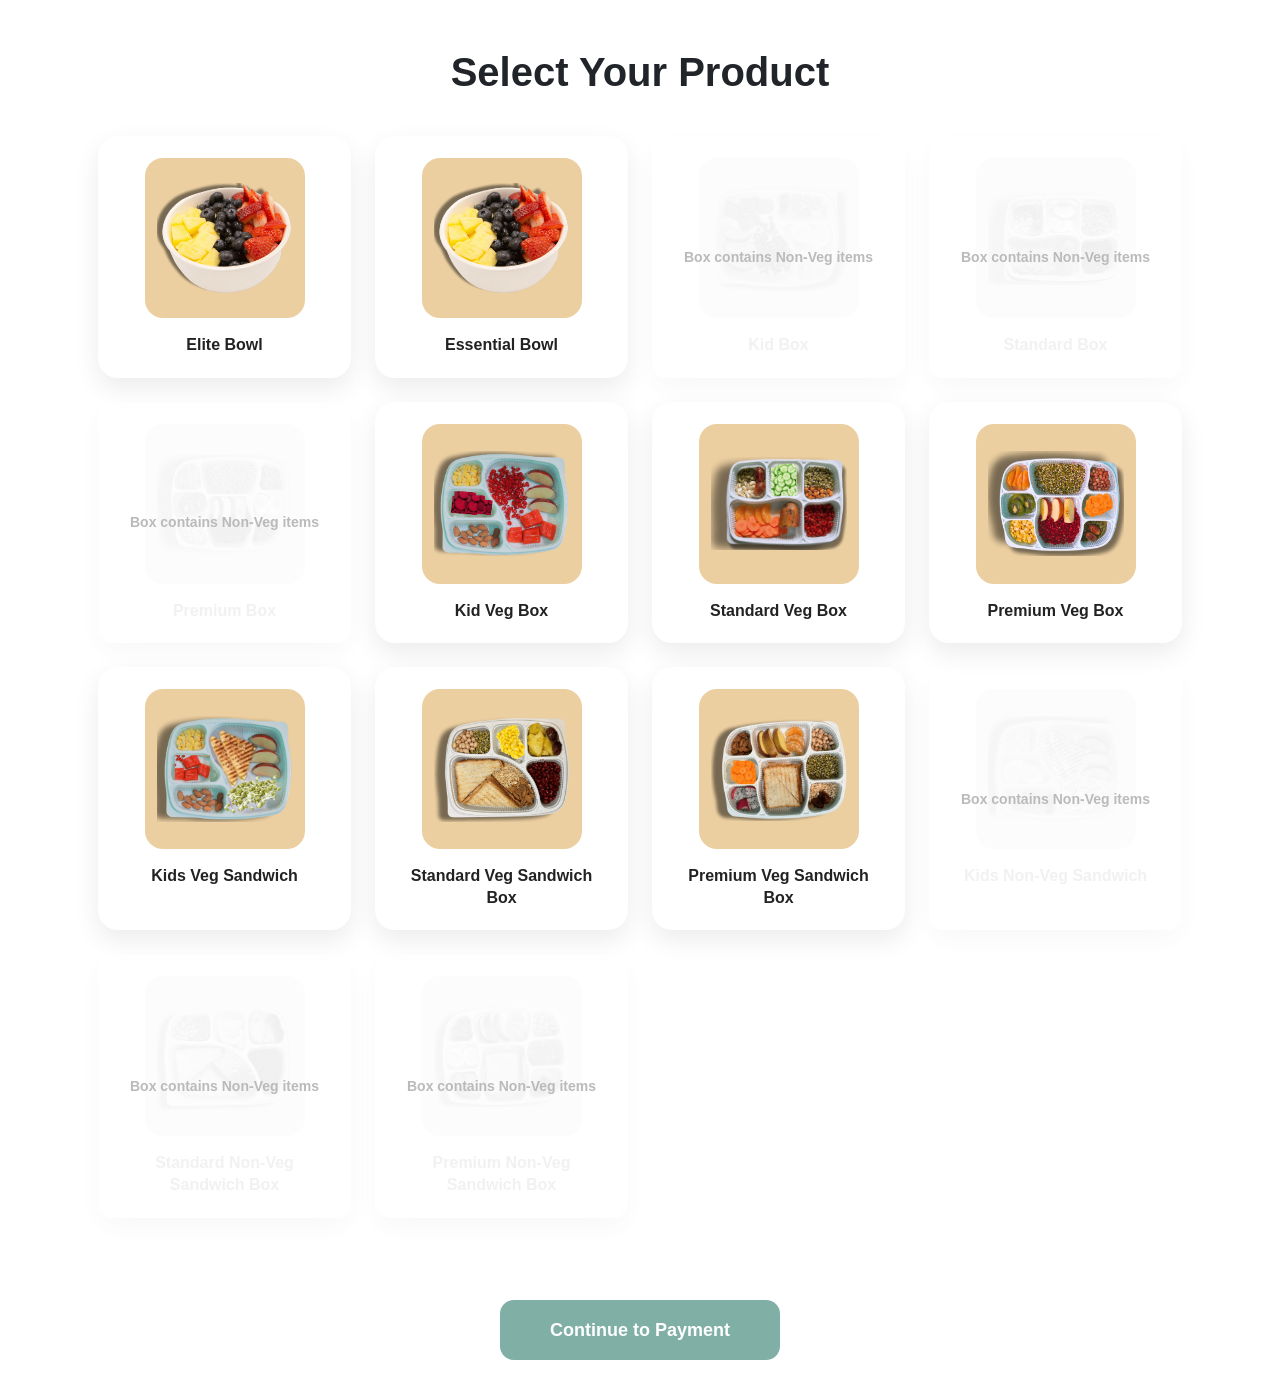
<file: Menu/index.html>
<!DOCTYPE html>
<html lang="en">
<head>
<meta charset="UTF-8">
<title>Select Product – Staarbox</title>
<meta name="viewport" content="width=device-width, initial-scale=1">

<link rel="stylesheet" href="../Css/bootstrap.min.css">
<link rel="stylesheet" href="../Css/index.css">

<style>
/* ===== Selection behavior ===== */
.category-card {
  cursor: pointer;
  transition: 0.3s ease;
}

.category-card.selected {
  outline: 3px solid #02614e;
  transform: translateY(-6px);
  box-shadow: 0 18px 35px rgba(0,0,0,0.18);
}

/* Remove arrow completely */
.category-card .arrow {
  display: none !important;
}

/* Continue Button */
.continue-btn {
  display: block;
  margin: 50px auto 20px;
  padding: 16px 50px;
  font-size: 18px;
  font-weight: 600;
  background: #02614e;
  color: #fff;
  border: none;
  border-radius: 14px;
  opacity: 0.5;
  cursor: not-allowed;
  transition: 0.3s;
}

.continue-btn.active {
  opacity: 1;
  cursor: pointer;
}

/* Disabled non-veg items */
.disabled-nonveg {
  opacity: 0.4;
  filter: grayscale(100%);
  pointer-events: auto;
  cursor: not-allowed;
  position: relative;
}

.disabled-nonveg::after {
  content: "Box contains Non-Veg items";
  position: absolute;
  inset: 0;
  display: flex;
  align-items: center;
  justify-content: center;
  background: rgba(255,255,255,0.85);
  color: #c0392b;
  font-weight: 700;
  font-size: 14px;
  border-radius: 12px;
}

</style>
</head>

<body>

<div class="container">
  <h1 class="text-center fw-bold mt-5">Select Your Product</h1>

  <!-- 🔁 SAME PRODUCT GRID AS YOUR WEBSITE -->
  <section class="category-section">
    <div class="category-grid">

      <div class="category-card" data-plan-id="basicfruitbowl">
        <img src="../Menu/Basic fruit bowl.png">
        <h3>Elite Bowl</h3>
        <span class="price">₹1699</span>
      </div>

      <div class="category-card" data-plan-id="standardfruitbowl">
        <img src="../Menu/Basic fruit bowl.png">
        <h3>Essential Bowl</h3>
        <span class="price">₹1199</span>
      </div>

      <div class="category-card" data-plan-id="kidbox" data-nonveg="true">
        <img src="../Menu/kid box.png">
        <h3>Kid Box</h3>
        <span class="price">₹2299</span>
      </div>
      
       <div class="category-card" data-nonveg="true" data-plan-id="standardbox">
        <img src="../Menu/standard box.png">
        <h3>Standard Box</h3>
        <span class="price">₹2829</span>
      </div>

        <div class="category-card" data-nonveg="true" data-plan-id="premiumbox">
        <img src="../Menu/premium box.png">
        <h3>Premium Box</h3>
        <span class="price">₹3499</span>
      </div>
      
      <div class="category-card" data-plan-id="kidvegbox">
        <img src="../Menu/kid veg box.png">
        <h3>Kid Veg Box</h3>
        <span class="price">₹2299</span>
      </div>

      <div class="category-card" data-plan-id="standardvegbox">
        <img src="../Menu/standard veg box.png">
        <h3>Standard Veg Box</h3>
        <span class="price">₹2829</span>
      </div>  

       <div class="category-card" data-plan-id="premiumvegbox">
        <img src="../Menu/premium veg box.png">
        <h3>Premium Veg Box</h3>
        <span class="price">₹3499</span>
      </div>

       <div class="category-card" data-plan-id="premiumvegbox">
        <img src="../Menu/kids veg sandwich.png">
        <h3>Kids Veg Sandwich</h3>
        <span class="price">₹2899</span>
      </div>

        <div class="category-card" data-plan-id="standardvegsandwichbox">
        <img src="../Menu/Standard veg sandwich.png">
        <h3>Standard Veg Sandwich Box</h3>
        <span class="price">₹3739</span>
      </div>

      <div class="category-card" data-plan-id="premiumvegsandwichbox">
        <img src="../Menu/preium veg sandwich.png">
        <h3>Premium Veg Sandwich Box</h3>
        <span class="price">₹4589</span>
      </div>

        <div class="category-card" data-nonveg="true" data-plan-id="premiumnonvegsandwichbox">
        <img src="../Menu/Kids non veg sandwich .png">
        <h3>Kids Non-Veg Sandwich</h3>
        <span class="price">₹3549</span>
      </div>

      <div class="category-card" data-nonveg="true" data-plan-id="standardnonvegsandwichbox">
        <img src="../Menu/Standard nonveg sandwich.png">
        <h3>Standard Non-Veg Sandwich Box</h3>
        <span class="price">₹4069</span>
      </div>

        <div class="category-card" data-nonveg="true" data-plan-id="premiumnonvegsandwichbox">
        <img src="../Menu/Premium nonveg sandwich.png">
        <h3>Premium Non-Veg Sandwich Box</h3>
        <span class="price">₹4849</span>
      </div>

    

    </div>
  </section>

  <!-- Continue Button -->
  <button id="continueBtn" class="continue-btn">
    Continue to Payment
  </button>
</div>
<!-- =====  ===== -->
 <script>
   window.PLANS = [
      { id: 'kidbox', planId: 1, name: 'Kids', price: 2299, features: ['[250g-300g]'] },
      { id: 'standardbox', planId: 2, name: 'Standard', price: 2829, features: ['[300g-350]'] },
      { id: 'premiumbox', planId: 3, name: 'Premium', price: 3499, features: ['[400g-450g]'] },
      { id: 'premiumvegbox', planId: 3, name: 'Premiumvegbox', price: 3499, features: ['[400g-450g]'] },
      { id: 'standardvegbox', planId: 2, name: 'Standardvegbox', price: 2829, features: ['[300g-350]'] },
      { id: 'kidvegbox', planId: 1, name: 'Kidvegbox', price: 2299, features: ['[250g-300g]'] },
      { id: 'basicfruitbowl', planId: 4, name: 'Basicfruitbowl', price: 1699, features: ['[230g-260g]'] },
      { id: 'standardfruitbowl', planId: 5, name: 'Standardfruitbowl', price: 1199, features: ['[200g-240g]'] },
      { id: 'premiumnonvegsandwichbox', planId: 6, name: 'Premiumnonvegsandwichbox', price: 4849, features: ['[600g-650g]'] },
      { id: 'standardnonvegsandwichbox', planId: 7, name: 'Standardnonvegsandwichbox', price: 4069, features: ['[500g-550g]'] },
      { id: 'kidnonvegsandwichbox', planId: 8, name: 'Kidnonvegsandwichbox', price: 3549, features: ['[400g-450]'] },
      { id: 'premiumvegsandwichbox', planId: 9, name: 'Premiumvegsandwichbox', price: 4589, features: ['[600g-650g]'] },
      { id: 'standardvegsandwichbox', planId: 10, name: 'Standardvegsandwichbox', price: 3739, features: ['[500g-550g]'] },
      { id: 'kidvegsandwichbox', planId: 11, name: 'Kidvegsandwichbox', price: 2899, features: ['[400g-450]'] }
     ];
  // (function(){
  //   // ------------ CONFIG ----------
  //   const API_BASE = "https://api.staarbox.in"; // change if needed
   

  //   // ---------- elements ----------
  //   const plansEl = document.getElementById('plans');
  //   const planNameEl = document.getElementById('planName');
  //   const basePriceEl = document.getElementById('basePrice');
  //   const cgstEl = document.getElementById('cgst');
  //   const sgstEl = document.getElementById('sgst');
  //   const totalPriceEl = document.getElementById('totalPrice');
  //   const promoCheck = document.getElementById('promoCheck');
  //   const promoSection = document.getElementById('promoSection');
  //   const promoCodeInput = document.getElementById('promoCode');
  //   const applyPromoBtn = document.getElementById('applyPromo');
  //   const discountRow = document.getElementById('discountRow');
  //   const discountAmtEl = document.getElementById('discountAmt');
  //   const payBtn = document.getElementById('razorpayBtn');

  //   let selected = null;
  //   let appliedPromo = null;

  //   function formatINR(n){ return '₹' + Number(n).toFixed(2); }

  //   // ---------- render plans ----------
  //   function renderPlans(){
  //     plansEl.innerHTML = '';
  //     PLANS.forEach(p => {
  //       const el = document.createElement('div');
  //       el.className = 'plan';
  //       el.tabIndex = 0;
  //       el.setAttribute('data-id', p.id);
  //       el.innerHTML = `<h3>${p.name}</h3><div class="price">${formatINR(p.price)}</div><div class="features">${p.features.join(' • ')}</div>`;
  //       el.addEventListener('click', () => selectPlan(p, el));
  //       el.addEventListener('keypress', e => { if(e.key === 'Enter') selectPlan(p, el); });
  //       plansEl.appendChild(el);
  //     });
  //   }

  //   function selectPlan(plan, el){
  //     selected = Object.assign({}, plan);
  //     appliedPromo = null;
  //     promoCodeInput.value = '';
  //     discountRow.style.display = 'none';
  //     discountAmtEl.textContent = '-₹0.00';
  //     document.querySelectorAll('.plan').forEach(node => node.classList.toggle('selected', node === el));
  //     planNameEl.textContent = plan.name;
  //     basePriceEl.textContent = formatINR(plan.price);
  //     computeAndShow();
  //     payBtn.disabled = false;
  //     el.scrollIntoView({ behavior:'smooth', block:'nearest', inline:'center' });
  //   }
  // })();
</script>
<!-- ===== JS LOGIC ===== -->
<!-- <script>
let selectedPlan = null;
const continueBtn = document.getElementById("continueBtn");
const API_BASE = "https://api.staarbox.in";

document.querySelectorAll(".category-card").forEach(card => {
  card.addEventListener("click", () => {

    document.querySelectorAll(".category-card")
      .forEach(c => c.classList.remove("selected"));

    card.classList.add("selected");

    const planKey = card.dataset.planId;
    selectedPlan = PLANS.find(p => p.id === planKey);

    continueBtn.classList.add("active");
    continueBtn.disabled = false;
  });
});

continueBtn.addEventListener("click", async () => {
  if (!selectedPlan) return;

  const customerId = localStorage.getItem("customerId");
  const accessToken = localStorage.getItem("accessToken");

  if (!customerId || !accessToken) {
    alert("Session expired. Please login again.");
    return;
  }

  try {
    const payload = [{
      packDetailsId: selectedPlan.planId,
      customerId: Number(customerId)
    }];

    const res = await fetch(`${API_BASE}/api/savePackDetails`, {
      method: "POST",
      headers: {
        "Content-Type": "application/json",
        "Authorization": `Bearer ${accessToken}`
      },
      body: JSON.stringify(payload)
    });

    if (!res.ok) {
      const err = await res.text();
      throw new Error(err || "Failed to save pack");
    }

    // ✅ Store FULL PLAN for payment page
    localStorage.setItem(
      "staarbox_selected_plan",
      JSON.stringify(selectedPlan)
    );

    window.location.href = "../Payment/";

  } catch (err) {
    console.error(err);
    alert("Unable to proceed. Please try again.");
  }
});
</script> -->
<script>
let selectedPlan = null;
const continueBtn = document.getElementById("continueBtn");
continueBtn.disabled = true;

document.querySelectorAll(".category-card").forEach(card => {
  card.addEventListener("click", () => {

    if (card.classList.contains("disabled-nonveg")) return;

    document.querySelectorAll(".category-card")
      .forEach(c => c.classList.remove("selected"));

    card.classList.add("selected");

    const planKey = card.dataset.planId;
    selectedPlan = window.PLANS.find(p => p.id === planKey);

    if (!selectedPlan) {
      console.error("Plan not found:", planKey);
      continueBtn.disabled = true;
      return;
    }

    continueBtn.classList.add("active");
    continueBtn.disabled = false;
  });
});

continueBtn.addEventListener("click", async () => {
  if (!selectedPlan) return;

  const customerId = localStorage.getItem("CustomerId");
  const token = localStorage.getItem("accessToken");

  if (!customerId || !token) {
    alert("Session expired. Please login again.");
    window.location.href = "../login/";
    return;
  }

  try {
    const payload = [{
      packDetailsId: selectedPlan.planId,
      customerId: Number(customerId)
    }];

    const res = await fetch("https://api.staarbox.in/api/savePackDetails", {
      method: "POST",
      headers: {
        "Content-Type": "application/json",
        "Authorization": `Bearer ${token}`
      },
      body: JSON.stringify(payload)
    });

    if (!res.ok) throw new Error(await res.text());

    localStorage.setItem(
      "staarbox_selected_plan",
      JSON.stringify(selectedPlan)
    );

    window.location.href = "../Payment/";

  } catch (err) {
    console.error(err);
    alert("Unable to proceed. Please try again.");
  }
});
</script>


<script>
(function () {
  // default → egg NOT allowed
  const isEggAllowed =
    localStorage.getItem("staarbox_isEggAllowed") === "true";

  if (!isEggAllowed) {
    document.querySelectorAll('[data-nonveg="true"]').forEach(card => {
      card.classList.add('disabled-nonveg');

      card.addEventListener('click', function (e) {
        e.preventDefault();
        e.stopPropagation();
        alert("Non-Veg items are disabled because Egg preference is set to No.");
      });
    });
  }
})();
</script>


</body>
</html>
</file>
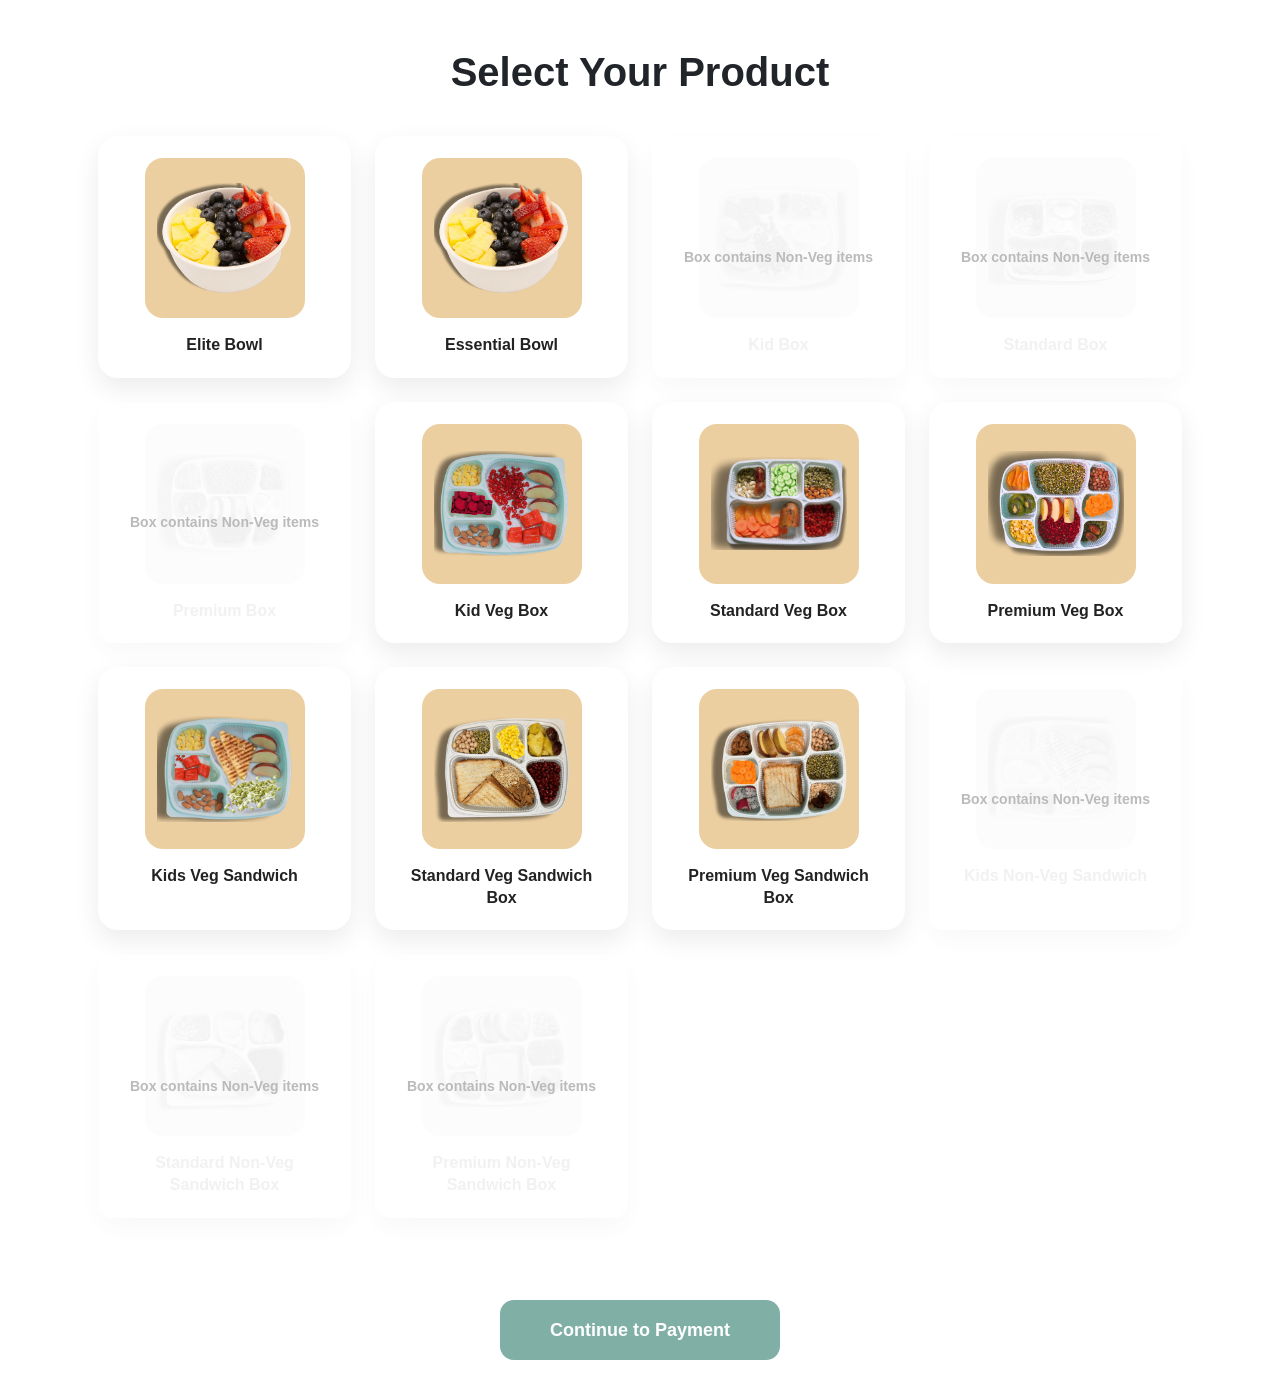
<file: Payment/index.html>
<!DOCTYPE html>
<html lang="en">
<head>
  <meta charset="utf-8" />
  <meta name="viewport" content="width=device-width,initial-scale=1" />
  <meta name="robots" content="noindex, nofollow">

  <title>Payment</title>

  <!-- Styles (keep your project CSS links if needed) -->
  <link rel="stylesheet" href="../Css/index.css" />
  <link rel="stylesheet" href="../Css/bootstrap.min.css" />
  <link rel="stylesheet" href="../Css/swiper.css" />
  <link rel="stylesheet" href="../Css/fontawesome.css" />
  <link rel="stylesheet" href="https://cdnjs.cloudflare.com/ajax/libs/font-awesome/6.5.2/css/all.min.css" />
  <link rel="stylesheet" href="../Css/googlefonts.css" />
  <link rel="stylesheet" href="../Css/AOS.css" />
  <link rel="stylesheet" href="../Css/Mdb.css" />
  <link href="https://fonts.googleapis.com/css2?family=Poppins:wght@300;400;600&display=swap" rel="stylesheet">

  <style>
    :root{
      --bg:#f6f8fa; --card:#fff; --accent:#28a745; --muted:#6b7280;
    }
    body{font-family:Poppins,Inter,system-ui,Roboto,Arial;margin:0;background:var(--bg);color:#111}
    .container{max-width:1100px;margin:18px auto;padding:12px}
    h1{text-align:center;margin:8px 0}
    .plans{display:flex;gap:14px;flex-wrap:wrap;justify-content:center}
    .plan{flex:1 1 280px;min-width:220px;max-width:360px;background:var(--card);padding:18px;border-radius:12px;border:1px solid rgba(15,23,42,0.06);box-shadow:0 6px 18px rgba(2,6,23,0.04);cursor:pointer}
    .plan.selected{border-color:rgba(26,206,92,0.18);box-shadow:0 14px 36px rgba(2,6,23,0.08)}
    .plan .price{font-weight:700;color:var(--accent);font-size:18px}
    .order-summary{margin-top:28px;background:var(--card);padding:18px;border-radius:12px;border:1px solid rgba(0,0,0,0.04);max-width:640px;margin:20px auto}
    .summary-item{display:flex;justify-content:space-between;padding:8px 0;border-bottom:1px dashed #eee}
    .promo-box{display:flex;gap:8px;margin-top:8px}
    .promo-box input{flex:1;padding:8px;border-radius:6px;border:1px solid #e6e6e6}
    .pay-btn{width:100%;margin-top:12px;padding:10px;border-radius:8px;border:0;background:var(--accent);color:#fff;font-weight:700;cursor:pointer}
    .pay-btn[disabled]{opacity:0.5;cursor:not-allowed}
    @media (max-width:720px){ .plan{flex:1 1 100%} }
  </style>
</head>
<body>
  
   <header>
      <!-- ✅ NAVBAR -->
      <nav class="navbar container-fluid" id="home">
        <div class="logo">
          <a href="#"><img src="../Image/staarbox.png" height="60" width="100" alt="StaarBox"></a>
        </div>
        <div class="menu-toggle" id="menuToggle">
          <i class="fas fa-bars"></i>
        </div>
        <div class="nav-links" id="navLinks">
          <ul>
            <li><a href="../">Home</a></li>
            <li><a href="../Aboutus/" class="active">Aboutus</a></li>
            <li><a href="../Contactus/">Contact</a></li>
          </ul>
        </div>
      </nav>
    </header>
    </header>
<!-- <!-- <div class="container"> -->
    <h1>Payment</h1>

    <!-- <div class="plans" id="plans" role="list"></div> -->

    <div class="order-summary" id="orderSummary" aria-live="polite">
      <h3>Order Summary</h3>

      <div class="summary-item"><span>Plan:</span> <span id="planName">—</span></div>
      <div class="summary-item"><span>Base Price:</span> <span id="basePrice">—</span></div>
      <div class="summary-item"><span>CGST :</span> <span id="cgst">—</span></div>
      <div class="summary-item"><span>SGST :</span> <span id="sgst">—</span></div>

      <div style="margin-top:12px;">
        <label><input type="checkbox" id="promoCheck"> I have a promo code</label>
      </div>

      <div id="promoSection" style="display:none;">
        <div class="promo-box">
          <input type="text" id="promoCode" placeholder="Enter promo code">
          <button id="applyPromo" class="small-btn">Apply</button>
        </div>
        <div class="summary-item" id="discountRow" style="display:none;">
          <span>Discount:</span> <span id="discountAmt" style="color:green">-₹0.00</span>
        </div>
      </div>

      <hr>
      <div class="summary-item"><strong>Total:</strong> <strong id="totalPrice">—</strong></div>

      <button id="razorpayBtn" class="pay-btn" disabled>Pay with Razorpay</button>
    </div>
  </div> -->

  <!-- Razorpay -->
  <script src="https://checkout.razorpay.com/v1/checkout.js"></script>
<!-- Toggle-->
 <script>
    const toggle = document.getElementById("menuToggle");
    const links = document.getElementById("navLinks");

    toggle.addEventListener("click", () => {
      links.classList.toggle("active");
    });
  </script>
  <script>
  (function(){

    const selected = JSON.parse(
  localStorage.getItem("staarbox_selected_plan")
);

if (!selected) {
  alert("No plan selected. Redirecting...");
  window.location.href = "../Menu/";
  return;
}
    // ------------ CONFIG ----------
    const API_BASE = "https://api.staarbox.in"; // change if needed
    // const PLANS = [
    //   { id: 'kidbox', planId: 1, name: 'Kids', price: 2299, features: ['[250g-300g]'] },
    //   { id: 'standardbox', planId: 2, name: 'Standard', price: 2829, features: ['[300g-350]'] },
    //   { id: 'premiumbox', planId: 3, name: 'Premium', price: 3499, features: ['[400g-450g]'] },
    //   { id: 'premiumvegbox', planId: 3, name: 'Premiumvegbox', price: 3499, features: ['[400g-450g]'] },
    //   { id: 'standardvegbox', planId: 2, name: 'Standardvegbox', price: 2829, features: ['[300g-350]'] },
    //   { id: 'kidvegbox', planId: 1, name: 'Kidvegbox', price: 2299, features: ['[250g-300g]'] },
    //   { id: 'basicfruitbowl', planId: 4, name: 'Basicfruitbowl', price: 1699, features: ['[230g-260g]'] },
    //   { id: 'standardfruitbowl', planId: 5, name: 'Standardfruitbowl', price: 1199, features: ['[200g-240g]'] },
    //   { id: 'premiumnonvegsandwichbox', planId: 6, name: 'Premiumnonvegsandwichbox', price: 4849, features: ['[600g-650g]'] },
    //   { id: 'standardnonvegsandwichbox', planId: 7, name: 'Standardnonvegsandwichbox', price: 4069, features: ['[500g-550g]'] },
    //   { id: 'kidnonvegsandwichbox', planId: 8, name: 'Kidnonvegsandwichbox', price: 3549, features: ['[400g-450]'] },
    //   { id: 'premiumvegsandwichbox', planId: 9, name: 'Premiumvegsandwichbox', price: 4589, features: ['[600g-650g]'] },
    //   { id: 'standardvegsandwichbox', planId: 10, name: 'Standardvegsandwichbox', price: 3739, features: ['[500g-550g]'] },
    //   { id: 'kidvegsandwichbox', planId: 11, name: 'Kidvegsandwichbox', price: 2899, features: ['[400g-450]'] }
    //  ];

     

    // ---------- elements ----------
   // const plansEl = document.getElementById('plans');
    const planNameEl = document.getElementById('planName');
    const basePriceEl = document.getElementById('basePrice');
    const cgstEl = document.getElementById('cgst');
    const sgstEl = document.getElementById('sgst');
    const totalPriceEl = document.getElementById('totalPrice');
    const promoCheck = document.getElementById('promoCheck');
    const promoSection = document.getElementById('promoSection');
    const promoCodeInput = document.getElementById('promoCode');
    const applyPromoBtn = document.getElementById('applyPromo');
    const discountRow = document.getElementById('discountRow');
    const discountAmtEl = document.getElementById('discountAmt');
    const payBtn = document.getElementById('razorpayBtn');

    // let selected = null;
    let appliedPromo = null;

    function formatINR(n){ return '₹' + Number(n).toFixed(2); }
  


    // ---------- render plans ----------
    // function renderPlans(){
    //   plansEl.innerHTML = '';
    //   PLANS.forEach(p => {
    //     const el = document.createElement('div');
    //     el.className = 'plan';
    //     el.tabIndex = 0;
    //     el.setAttribute('data-id', p.id);
    //     el.innerHTML = `<h3>${p.name}</h3><div class="price">${formatINR(p.price)}</div><div class="features">${p.features.join(' • ')}</div>`;
    //     el.addEventListener('click', () => selectPlan(p, el));
    //     el.addEventListener('keypress', e => { if(e.key === 'Enter') selectPlan(p, el); });
    //     plansEl.appendChild(el);
    //   });
    // }

    // function selectPlan(plan, el){
    //   selected = Object.assign({}, plan);
    //   appliedPromo = null;
    //   promoCodeInput.value = '';
    //   discountRow.style.display = 'none';
    //   discountAmtEl.textContent = '-₹0.00';
    //   document.querySelectorAll('.plan').forEach(node => node.classList.toggle('selected', node === el));
    //   planNameEl.textContent = plan.name;
    //   basePriceEl.textContent = formatINR(plan.price);
    //   computeAndShow();
    //   payBtn.disabled = false;
    //   el.scrollIntoView({ behavior:'smooth', block:'nearest', inline:'center' });
    // }

    // ---------- compute totals ----------
    function computeAndShow(){
      if(!selected){ basePriceEl.textContent='—'; cgstEl.textContent='—'; sgstEl.textContent='—'; totalPriceEl.textContent='—'; payBtn.disabled=true; return; }
      const base = Number(selected.price) || 0;
      const cgst = +(base * 0.025).toFixed(2);
      const sgst = +(base * 0.025).toFixed(2);
      let discount = 0;
      if(appliedPromo){
        if(appliedPromo.type === 'percent') discount = +(base * (appliedPromo.value / 100)).toFixed(2);
        else discount = +(appliedPromo.value).toFixed(2);
      }
      const total = +(base + cgst + sgst - discount).toFixed(2);
      basePriceEl.textContent = formatINR(base);
      cgstEl.textContent = formatINR(cgst);
      sgstEl.textContent = formatINR(sgst);
      if(discount > 0){ discountRow.style.display = 'flex'; discountAmtEl.textContent = '-'+formatINR(discount); } else { discountRow.style.display = 'none'; discountAmtEl.textContent = '-₹0.00'; }
      totalPriceEl.textContent = formatINR(total);
      // persist Amount for other pages (if you already used it)
      // try { 
      //   //localStorage.setItem('Amount', total); 
      //   // 
      //   } catch(e){}
      return { base, cgst, sgst, discount, total };
    }
  // ✅ Populate order summary from selected plan
planNameEl.textContent = selected.name;
basePriceEl.textContent = formatINR(selected.price);
computeAndShow();
payBtn.disabled = false;
    // ---------- promo UI ----------
    promoCheck.addEventListener('change', function(){ promoSection.style.display = this.checked ? 'block' : 'none'; if(!this.checked){ appliedPromo = null; promoCodeInput.value=''; computeAndShow(); } });

    applyPromoBtn.addEventListener('click', async function(){
      const code = (promoCodeInput.value || '').trim();
      if(!code){ alert('Enter promo code'); return; }
      if(!selected){ alert('Select a plan first'); return; }

      const accessToken = localStorage.getItem('accessToken') || '';
      try {
        const res = await fetch(`${API_BASE}/api/checkPromoCode?promoCode=${encodeURIComponent(code)}`, {
          method: 'GET',
          headers: {
            'Authorization': accessToken ? `Bearer ${accessToken}` : '',
            'Content-Type': 'application/json'
          }
        });
        if(!res.ok){ const t = await res.text().catch(()=>res.statusText); alert('Promo check failed: '+t); return; }
        const data = await res.json();
        if(data && data.valid && data.discountPercentage){
          appliedPromo = { type:'percent', value: Number(data.discountPercentage), label: code };
          computeAndShow();
          alert('Promo applied: ' + code);
        } else {
          alert('Invalid promo code');
        }
      } catch (err) {
        console.error('Promo error', err);
        alert('Server error while applying promo');
      }
    });

    // ---------- helper: pre-check (savePackDetails) ----------
    async function preCheckPack(packId, customerId){
      const accessToken = localStorage.getItem('accessToken') || '';
      const payload = [{ packDetailsId: Number(packId), customerId: Number(customerId) }];
      const res = await fetch(`${API_BASE}/api/savePackDetails`, {
        method: 'POST',
        headers: {
          'Content-Type':'application/json',
          'Authorization': accessToken ? `Bearer ${accessToken}` : ''
        },
        body: JSON.stringify(payload)
      });
      if(!res.ok){
        const txt = await res.text().catch(()=>res.statusText);
        throw new Error(txt || 'Pre-check failed');
      }
      return res.json();
    }

    // ---------- helper: create-order on server ----------
    async function createOrderOnServer(planId, amountInINR){
      const accessToken = localStorage.getItem('accessToken') || '';
      const customerId = localStorage.getItem('CustomerId') || '';
      // call your create-order endpoint (using existing signature you used)
      const url = `${API_BASE}/api/payment/create-order?amount=${encodeURIComponent(Math.round(Number(amountInINR) || 0))}&customerId=${encodeURIComponent(customerId)}`;
      const res = await fetch(url, {
        method: 'POST',
        headers: {
          'Authorization': accessToken ? `Bearer ${accessToken}` : ''
        }
      });
      if(!res.ok){
        const txt = await res.text().catch(()=>res.statusText);
        throw new Error('Order creation failed: ' + txt);
      }
      return res.json();
    }

    // ---------- helper: verify payment on server ----------
    async function verifyPaymentOnServer({ orderId, paymentId, signature, customerIds }){
      const accessToken = localStorage.getItem('accessToken') || '';
      const qs = new URLSearchParams({
    orderId,
    paymentId,
    signature,
    customerIds, // "15,16"
  }).toString();
      const res = await fetch(`${API_BASE}/api/payment/verify?${qs}`, {
        method: 'POST',
        headers: {
          'Authorization': accessToken ? `Bearer ${accessToken}` : ''
        }
      });
      if(!res.ok){
        const txt = await res.text().catch(()=>res.statusText);
        throw new Error(txt || 'Verification failed');
      }
      return res.json();
    }

    // ---------- pay button flow ----------
    payBtn.addEventListener('click', async function(){
      // if(!selected){ alert('Please select a plan'); return; }
      payBtn.disabled = true;
      payBtn.textContent = 'Processing...';

      try {
        const calc = computeAndShow();
        const amount = calc.total;
        if(amount <= 0) { throw new Error('Invalid amount'); }

        // require logged-in customer id
        const customerId = localStorage.getItem('CustomerId');
        if(!customerId){ alert('Please login before payment.'); payBtn.disabled=false; payBtn.textContent='Pay with Razorpay'; return; }

        // STEP 0: pre-check (savePackDetails)
        await preCheckPack(selected.planId, customerId);

        // STEP 1: create order on backend
        const serverResp = await createOrderOnServer(selected.planId, amount);

        // serverResp expected to contain { key, amount, currency, orderId, id? }
        if(!serverResp || !serverResp.orderId){
          throw new Error('Invalid order response from server');
        }

        // STEP 2: open Razorpay
        const rzpOptions = {
          key: serverResp.key || serverResp.razorpayKey || '',    // server should return the public key or you can put a fallback
          amount: serverResp.amount || Math.round(amount * 100), // ensure it's in paise if backend didn't convert
          currency: serverResp.currency || 'INR',
          name: 'StaarBox',
          description: `${selected.name} plan`,
          order_id: serverResp.orderId,
          handler: async function(response){
            try {
              payBtn.textContent = 'Verifying...';
              // call verify with the server-expected payload
              //const customerIds = Array.isArray(selectedCustomers) ? selectedCustomers.map(c=>c.id).join(',') : String(customerId);

              const payload = {
                orderId: response.razorpay_order_id,
                paymentId: response.razorpay_payment_id,
                signature: response.razorpay_signature,
                customerIds: Array.isArray(customerId)
    ? customerId.join(",")          // → "15,16"
    : String(customerId)
                // planId: Number(selected.planId),
                // promo: appliedPromo ? appliedPromo.label : null,
                // orderId: serverResp.id || serverResp.orderId
              };

const verifyResult = await verifyPaymentOnServer(payload);
console.log('verifyResult (parsed):', verifyResult);

// normalize body: server may return an array [ { ... } ] or an object
let body = verifyResult;
if (Array.isArray(verifyResult) && verifyResult.length) body = verifyResult[0];

// some servers return string status like "Payment Verified"
const statusStr = body && (body.status || body.message || body.result || '').toString();

// consider it OK when one of the common flags is present OR status contains "verified"
const ok = Boolean(
  (body && (body.ok === true || body.success === true || body.verified === true)) ||
  /verified/i.test(statusStr) ||
  statusStr === 'OK' ||
  statusStr === 'success'
);

if(ok){
  alert('✅ Payment successful!');
  localStorage.removeItem("staarbox_selected_plan");
  window.location.href = '../Thankyou/';
} else {
  const serverMsg = body && (body.message || body.error || JSON.stringify(body));
  console.warn('Verification response (not OK):', verifyResult);
  alert('Payment verification failed — please contact support. ' + (serverMsg ? '\nServer: '+serverMsg : ''));
  payBtn.disabled = false; payBtn.textContent = 'Pay with Razorpay';
}
            } catch (err) {
              console.error('Verify error', err);
              alert('Payment verification failed: ' + (err.message || 'Error'));
              payBtn.disabled = false; payBtn.textContent = 'Pay with Razorpay';
            }
          },
          prefill: {
            name: localStorage.getItem('CustomerName') || '',
            email: localStorage.getItem('CustomerEmail') || '',
            contact: localStorage.getItem('CustomerPhone') || ''
          },
          notes: { customer_id: customerId },
          theme: { color: '#3399cc' }
        };

        const rzp = new Razorpay(rzpOptions);
        rzp.on('payment.failed', function(resp){
          console.error('Razorpay failed', resp);
          alert('Payment failed: ' + (resp.error && resp.error.reason ? resp.error.reason : 'Unknown'));
          payBtn.disabled = false;
          payBtn.textContent = 'Pay with Razorpay';
        });

        rzp.open();
        payBtn.textContent = 'Pay with Razorpay';
      } catch (err) {
        console.error('Payment flow error', err);
        alert('Error: ' + (err.message || err));
        payBtn.disabled = false;
        payBtn.textContent = 'Pay with Razorpay';
      }
    });

    // ---------- init ----------
   // renderPlans();
   // computeAndShow();

  })();
  </script>
</body>
</html>
</file>
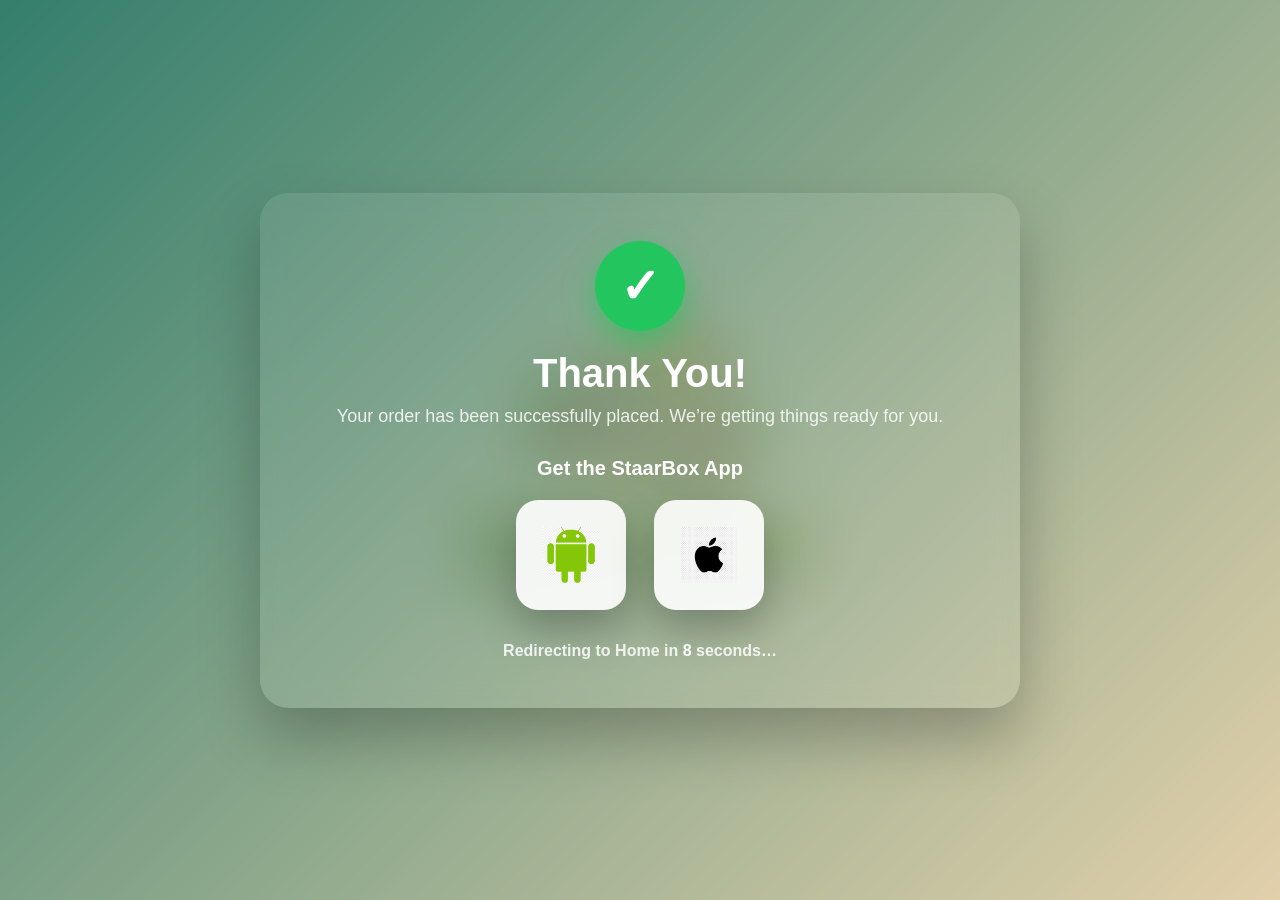
<file: Thankyou/index.html>
<!DOCTYPE html>
<html lang="en">
<head>
  <meta charset="UTF-8" />
  <meta name="viewport" content="width=device-width, initial-scale=1.0"/>
  <meta name="robots" content="noindex, nofollow">

  <title>Thank You - StaarBox</title>

  <style>
    :root {
      --brand-green: #02614e;
      --brand-yellow: #eccfa1;
      --success: #22c55e;
      --text-light: #ffffff;
      --text-muted: rgba(255,255,255,0.85);
    }

    * {
      box-sizing: border-box;
    }

    body {
      margin: 0;
      min-height: 100vh;
      font-family: "Poppins", Arial, sans-serif;
      overflow: hidden;
    }

    /* BACKGROUND */
    .bg {
      position: fixed;
      inset: 0;
      background:
        linear-gradient(
          135deg,
          rgba(2,97,78,0.85),
          rgba(236,207,161,0.85)
        ),
        url("../Image/staarbox.png") center/420px no-repeat;
      filter: blur(22px);
      transform: scale(1.15);
      z-index: -1;
    }

    /* CONTENT */
    .wrapper {
      min-height: 100vh;
      display: flex;
      align-items: center;
      justify-content: center;
      padding: 24px;
      text-align: center;
      color: var(--text-light);
    }

    .content {
      max-width: 760px;
      width: 100%;
      padding: 48px 32px;
      border-radius: 28px;
      background: rgba(255,255,255,0.08);
      backdrop-filter: blur(12px);
      box-shadow: 0 30px 60px rgba(0,0,0,0.25);
    }

    /* SUCCESS ICON */
    .check {
      width: 90px;
      height: 90px;
      margin: 0 auto 20px;
      background: var(--success);
      border-radius: 50%;
      display: flex;
      align-items: center;
      justify-content: center;
      font-size: 48px;
      font-weight: bold;
      color: #fff;
      box-shadow: 0 12px 30px rgba(34,197,94,0.6);
    }

    h1 {
      font-size: 40px;
      margin: 0 0 10px;
    }

    .subtitle {
      font-size: 18px;
      color: var(--text-muted);
      margin-bottom: 30px;
    }

    /* APP SECTION */
    .app-title {
      font-size: 20px;
      font-weight: 600;
      margin-bottom: 20px;
    }

    .app-grid {
      display: flex;
      justify-content: center;
      gap: 28px;
      flex-wrap: wrap;
    }

    .app-card {
      width: 110px;
      height: 110px;
      border-radius: 22px;
      background: rgba(255,255,255,0.9);
      display: flex;
      align-items: center;
      justify-content: center;
      box-shadow: 0 20px 40px rgba(0,0,0,0.25);
      transition: transform 0.3s ease, box-shadow 0.3s ease;
      cursor: pointer;
    }

    .app-card:hover {
      transform: translateY(-8px) scale(1.05);
      box-shadow: 0 30px 60px rgba(0,0,0,0.35);
    }

    .app-card img {
      width: 56px;
      height: 56px;
    }

    /* TIMER */
    .timer {
      margin-top: 32px;
      font-size: 16px;
      font-weight: 600;
      color: var(--text-muted);
    }

    .timer span {
      color: #fff;
    }

    /* MOBILE */
    @media (max-width: 768px) {
      .content {
        padding: 36px 22px;
      }

      h1 {
        font-size: 28px;
      }

      .subtitle {
        font-size: 16px;
      }

      .app-card {
        width: 96px;
        height: 96px;
      }
    }
  </style>
</head>
<body>

  <!-- Blurred Background -->
  <div class="bg"></div>

  <!-- Content -->
  <div class="wrapper">
    <div class="content">

      <div class="check">✓</div>

      <h1>Thank You!</h1>
      <div class="subtitle">
        Your order has been successfully placed.  
        We’re getting things ready for you.
      </div>

      <div class="app-title">Get the StaarBox App</div>

      <div class="app-grid">
        <!-- ANDROID -->
        <a href="https://play.google.com/store/apps/details?id=YOUR_ANDROID_APP_ID"
           target="_blank" aria-label="Download Android App">
          <div class="app-card">
            <img src="../Image/android.png" alt="Android App">
          </div>
        </a>

        <!-- IOS -->
        <a href="https://apps.apple.com/app/idYOUR_IOS_APP_ID"
           target="_blank" aria-label="Download iOS App">
          <div class="app-card">
            <img src="../Image/ios.png" alt="iOS App">
          </div>
        </a>
      </div>

      <div class="timer">
        Redirecting to Home in <span id="countdown">8</span> seconds…
      </div>

    </div>
  </div>

  <script>
    let seconds = 8;
    const countdownEl = document.getElementById("countdown");

    const timer = setInterval(() => {
      seconds--;
      countdownEl.textContent = seconds;
      if (seconds <= 0) {
        clearInterval(timer);
        window.location.href = "../";
      }
    }, 1000);
  </script>

</body>
</html>
</file>
<file: Css/index.css>
/* ================ */
/* Global Variables */
/* ================ */
:root {
  --primary-color: #eccfa1;
  --secondary-color: #02614e;
  --text-light: #ffffff;
  --text-dark: #222222;
  --transition-speed: 0.3s;
  --nav-height: 60px;
}

/* ================ */
/* Reset and Base Styles */
/* ================ */
* {
  box-sizing: border-box;
}

body {
  font-family: 'Segoe UI', Arial, sans-serif;
  overflow-x: hidden;
  line-height: 1.6;
}
/* Banner Section */
.banner {
  position: relative;
  height: 100vh;
  width: 100%;
  margin-top: 40px;
  overflow: hidden; /* prevents overflow */
  display: flex;
  align-items: center;
  justify-content: center;
  border-radius: 15px;
}

/* ================ */
/* Video Background */
/* ================ */
.banner video {
  position: absolute;
  top: 50%;
  left: 50%;
  transform: translate(-50%, -50%);
  width: 100%;
  height: 100%;
  object-fit: cover; /* makes video fit properly */
  z-index: -1;
  border-radius: 15px;
  transition: opacity 1s ease;
}
@media (max-width: 768px) {
  .banner {
    height: 60vh; /* smaller banner height on mobile */
  }

  .banner video {
    width: auto;
    height: 100%;
    object-fit: cover;
  }
}
/* ================ */
/* Hero Content */
/* ================ */
.hero-content {
  position: absolute;
  top: 50%;
  left: 50%;
  transform: translate(-50%, -50%);
  z-index: 2;
  text-align: center;
  color: var(--text-light);
  padding: 2.5rem 3rem;
  background: rgba(0, 0, 0, 0.6);
  backdrop-filter: blur(1px);
  border-radius: 15px;
  box-shadow: 0 8px 30px rgba(0, 0, 0, 0.5);
  max-width: 90%;
  width: 600px;
  animation: fadeInUp 1s ease-out;
  border: 1px solid rgba(255, 255, 255, 0.1);
}


.hero-content h1 {
  font-size: clamp(2rem, 5vw, 3rem);
  margin-bottom: 1rem;
  color: var(--primary-color);
  text-shadow: 2px 2px 8px rgba(0, 0, 0, 0.6);
  letter-spacing: 1px;
  font-weight: 800;
}

.hero-content p {
  font-size: clamp(1rem, 2.5vw, 1.5rem);
  margin-bottom: 2rem;
  color: var(--primary-color);
  text-shadow: 1px 1px 4px rgba(0, 0, 0, 0.5);
}

/* ================ */
/* Call-to-Action Button */
/* ================ */
.cta-button {
  display: inline-block;
  padding: 0.8rem 1.8rem;
  background-color: var(--secondary-color);
  color: var(--primary-color);
  font-size: 1rem;
  font-weight: 600;
  border: none;
  border-radius: 8px;
  text-decoration: none;
  transition: all var(--transition-speed) ease;
  box-shadow: 0 4px 8px rgba(0, 0, 0, 0.2);
  cursor: pointer;
  letter-spacing: 0.5px;
}

.cta-button:hover {
  background-color: var(--primary-color);
  color:var(--secondary-color);
  transform: translateY(-2px);
  box-shadow: 0 6px 12px rgba(0, 0, 0, 0.3);
}

.cta-button:active {
  transform: translateY(0);
}

/* Mobile */
@media screen and (max-width: 767px) {
  .banner {
    height: 70vh;
  }
}

/* Tablet */
@media screen and (min-width: 768px) and (max-width: 1024px) {
  .banner {
    height: 80vh;
  }
}

/* Larger desktops (1700px and up) */
@media screen and (min-width: 1700px) and (max-width: 2559px) {
  .banner {
    height: 60vh;
  }
}

/* Ultra-wide 4K screens */
@media screen and (min-width: 2560px) {
  .banner {
    height: 70vh;
  }
}


/* ================ */
/* Navigation Bar */
/* ================ */

.navbar {
  position: fixed;
  top: 20px;
  width: 90%; /* Shrinks from both sides */
  max-width: 1450px; /* Prevents it from becoming too wide on large screens */
  padding: 1rem 2rem;
  display: flex;
  justify-content: space-between;
  align-items: center;
  background-color: var(--secondary-color);
  box-shadow: 0 2px 10px rgba(0, 0, 0, 0.1);
  z-index: 100;
  border-radius: 50px;
  transition: all 0.3s ease;
}

/* Sign In nav item beside logo */
.signin-nav-item a {
  display: flex;
  flex-direction: row;     /* horizontal */
  align-items: center;
  gap: 6px;                /* space between icon and text */
  text-decoration: none;
  color: var(--primary-color);
  font-size: 1rem;
  font-weight: 500;
}

/* icon size */
.signin-nav-item i {
  font-size: 20px;
}

/* Remove underline hover for this item */
.signin-nav-item a::after {
  display: none !important;
}

/* Logo */
.logo a {
  text-decoration: none;
  padding-left: 10px;
}

/* Navigation Links */
.nav-links {
  display: flex;
  align-items: center;
}

.nav-links ul {
  display: flex;
  gap: 2rem;
  list-style: none;
  margin: 0;
  margin-right: 10px;
  padding: 0;
}

.nav-links ul li a {
  position: relative;
  text-decoration: none;
  color: var(--primary-color);
  font-size: 1.1rem;
  font-weight: 500;
  transition: color var(--transition-speed);
  padding: 0.5rem 0;
}

.nav-links ul li a::after {
  content: '';
  position: absolute;
  bottom: 0;
  left: 0;
  width: 0;
  height: 2px;
  background-color: var(--primary-color);
  transition: width var(--transition-speed);
}

.nav-links ul li a:hover::after {
  width: 100%;
}

/* Hide mobile toggle by default */
.menu-toggle {
  display: none;
}

/* ========== Mobile Styles ========== */
@media (max-width: 767px) {
  .navbar {
    width: 90%;
    top: 20px;
    left: 50%;
    transform: translateX(-50%);
    background-color: var(--secondary-color);
    border-radius: 20px;
    padding: 1rem 1.5rem;
    box-shadow: 0 4px 20px rgba(0, 0, 0, 0.15);
  }

  .menu-toggle {
  display: block;
  font-size: 1.8rem;
  cursor: pointer;
  margin-right: 10px;
  color: var(--primary-color);
  }

  .nav-links {
    position: relative;
    top: auto;
    left: auto;
    width: 100%;
    background-color: transparent;
    overflow: hidden;
    max-height: 0;
    transition: max-height var(--transition-speed) ease;
    flex-direction: column;
  }

  .nav-links.active {
    max-height: 300px;
    margin-top: 1rem;
  }

  .nav-links ul {
    flex-direction: column;
    gap: 1rem;
    padding: 0.5rem 0;
    background-color: var(--secondary-color);
    border-radius: 15px;
  }

  .nav-links ul li {
    text-align: center;
  }

  .nav-links ul li a {
    display: block;
    padding: 0.5rem 0.8rem;
    border-radius: 10px;
    transition: background-color 0.3s;
  }
}

@media (min-width: 992px) {
    #id {
        width: 1000px;
    }
}

/* Large screen spacing improvement */
@media (min-width: 1400px) {
  .navbar {
    padding: 1.5rem 4rem;
  }
}
@media (min-width: 2560px) {
  .navbar {
    max-width: 2200px;
    padding: 2rem 5rem;
  }

  .nav-links ul li a {
    font-size: 1.3rem;
  }

  .logo img {
    height: 80px;
    width: 130px;
  }
}


.position-relative {
  position: relative;
}

/* Default size for desktop */
.easter-egg-gif,
.easter-egg-gif-2,
.easter-egg-gif-3,
.easter-egg-gif-4,
.easter-egg-gif-5,
.easter-egg-gif-6,
.easter-egg-gif-7,
.easter-egg-gif-8 {
  height: 16vw;
  width: 16vw;
  cursor: pointer;
  transition: transform 0.3s ease;
  opacity: 0.25;
}
/* Positioning for Easter Egg GIFs */
.easter-egg-gif { position: absolute; right: 0vw; }
.easter-egg-gif-2 { position: absolute; top: 1vh; }
.easter-egg-gif-3 { position: absolute; left: 65vw; top: 8vh; z-index: -9999; }
.easter-egg-gif-4 { position: absolute; top: 28vh; right: 66vw; }
.easter-egg-gif-5 { position: absolute; bottom: 28vh; left: 57vw; }
.easter-egg-gif-6 { position: absolute; bottom: 10vh; z-index: -1; }
.easter-egg-gif-7 { position: absolute; bottom: 8vh; right: 2vw; }
.easter-egg-gif-8 { position: absolute; top: 3vh; }
/* Hover Animation */
.easter-egg-gif:hover,
.easter-egg-gif-2:hover,
.easter-egg-gif-3:hover,
.easter-egg-gif-4:hover,
.easter-egg-gif-5:hover,
.easter-egg-gif-6:hover,
.easter-egg-gif-7:hover,
.easter-egg-gif-8:hover {
  transform: scale(1.15) rotate(5deg);
}

/* ✅ Make smaller for tablets */
@media (max-width: 992px) {
  .easter-egg-gif,
  .easter-egg-gif-2,
  .easter-egg-gif-3,
  .easter-egg-gif-4,
  .easter-egg-gif-5,
  .easter-egg-gif-6,
  .easter-egg-gif-7,
  .easter-egg-gif-8{
    height: 20vw;
    width: 20vw;
  }
}

/* ✅ Make even smaller for mobile */
@media (max-width: 600px) {
  .easter-egg-gif,
  .easter-egg-gif-2,
  .easter-egg-gif-3,
  .easter-egg-gif-4,
  .easter-egg-gif-5,
  .easter-egg-gif-6,
  .easter-egg-gif-7,
  .easter-egg-gif-8 {
    height: 25vw;
    width: 25vw;
    opacity: 0.3; /* More visible on mobile */
  }
}

/* ================ */
/* Why choose us */
/* ================ */

/* Importing Google fonts - Inter */
@import url('https://fonts.googleapis.com/css2?family=Inter:opsz,wght@14..32,100..900&display=swap');

.whyus{
  margin: 0;
  padding: 0;
  box-sizing: border-box;
  font-family: "Inter", sans-serif;
  align-items: center;
  justify-content: center;
}

.wrapper {
  max-width: 1100px;
  padding: 20px 10px;
  margin: auto;
  overflow: hidden;
}

.wrapper .card {
  background: var(--primary-color);
  display: flex;
  height: auto;
  flex-direction: column;
  border-radius: 20px;
  box-shadow: 0 10px 10px rgba(0, 0, 0, 0.05);
  transition: transform 0.3s ease;
}

.wrapper .card:hover {
  transform: translateY(-10px);
}

.card .card-image {
  position: relative;
}

.card .card-image img {
  width: 100%;
  padding: 10px;
  border-radius: 22px;
  object-fit: cover;
  aspect-ratio: 16 / 9;
}

.card .card-image .card-tag {
  position: absolute;
  top: 25px;
  left: 25px;
  font-size: 0.75rem;
  color: #6366f1;
  padding: 5px 15px;
  border-radius: 30px;
  font-weight: 600;
  letter-spacing: 0.5px;
  text-transform: uppercase;
  background: rgba(255, 255, 255, 0.9);
  box-shadow: 0 2px 10px rgba(0, 0, 0, 0.1);
}

.card .card-content {
  flex: 1;
  display: flex;
  flex-direction: column;
  padding: 10px 25px 25px;
}

.card .card-content .card-title {
  color: #111111;
  font-size: 1.25rem;
  font-weight: 700;
  line-height: 1.3;
  margin-bottom: 15px;
}

.card .card-content .card-text {
  color: #747474;
  font-size: 0.95rem;
  line-height: 1.6;
  margin-bottom: 20px;
  text-align: center; /* Center text for better readability */
}

.card .card-footer {
  display: flex;
  margin-top: auto;
  align-items: center;
  padding-top: 10px; /* Reduced padding */
  padding-bottom: 10px; /* Added bottom padding for balance */
  justify-content: space-between;
  border-top: 1px solid rgba(0, 0, 0, 0.08);
  font-size: 0.75rem; /* Smaller font size */
}

.card .card-footer .card-profile {
  display: flex;
  align-items: center;
}

.card .card-profile .card-profile-info {
  display: flex;
  flex-direction: column;
}

.card .card-profile .card-profile-name {
  font-size: 0.75rem; /* Smaller name font */
  font-weight: 600;
  color: #202020;
}

.card .card-profile .card-profile-role {
  font-size: 0.7rem; /* Smaller role font */
  color: #7A7A7A;
}

.card .card-profile img {
  width: 30px; /* Smaller profile picture */
  height: 30px; /* Matching height */
  margin-right: 8px; /* Reduced margin */
  object-fit: cover;
  border-radius: 50%;
  border: 2px solid #fff;
  box-shadow: 0 2px 5px rgba(0, 0, 0, 0.1);
}

/* Media Query for Responsive Adjustment */
@media (max-width: 768px) {
  .card .card-footer {
    font-size: 0.7rem; /* Slightly smaller font for smaller screens */
    padding-top: 8px;
    padding-bottom: 8px;
  }

  .card .card-profile img {
    width: 28px; /* Even smaller image on mobile */
    height: 28px;
  }

  .card .card-profile .card-profile-name {
    font-size: 0.7rem; /* Even smaller name font on mobile */
  }
}


.card .card-button {
  color: #fff;
  padding: 10px 20px; /* Already fixed in px — good */
  border-radius: 30px;
  font-size: 13px; /* Fixed font size for consistency */
  font-weight: 600;
  text-decoration: none;
  background: var(--secondary-color);
  box-shadow: 0 4px 10px rgba(99, 102, 241, 0.2);
  transition: all 0.3s ease;

  display: inline-block;
  white-space: nowrap;     /* Prevent text wrapping */
  max-width: fit-content;  /* Prevent unnecessary stretch */
}

.card .card-button:hover {
  transform: translateY(-3px);
  box-shadow: 0 8px 15px rgba(99, 102, 241, 0.3);
  background-color: #575f4b;
}
.pagination-bullet {
  background: var(--secondary-color);
  opacity: 0.5;
  width: 10px;
  height: 10px;
  margin: 0 5px !important;
  padding-top:10px ;
  transition: all 0.3s ease;
}

.pagination-bullet-active {
  background: var(--secondary-color);
  opacity: 1;
  transform: scale(1.2);
}


@keyframes autoplay-loading {
  0% {
    transform: scaleX(0);
  }

  100% {
    transform: scaleX(1);
  }
}


/* Responsive media query code for small screens */
@media (max-width: 768px) {
  .wrapper {
    margin: 0 10px 25px;
  }
}


/* =========================
   MENU CATEGORY – CLEAN
   ========================= */

/* Section wrapper */
.category-section {
  padding: 32px 16px;
  display: flex;
  justify-content: center;
}

/* Grid – mobile first */
.category-grid {
  width: 100%;
  max-width: 1200px;
  display: grid;
  grid-template-columns: 1fr; /* mobile default */
  gap: 20px;
}

/* =========================
   CATEGORY CARD
   ========================= */
.category-card {
  background: #fff;
  border-radius: 20px;
  padding: 22px;
  text-align: center;
  position: relative;
  cursor: pointer;
  transition: transform 0.3s ease, box-shadow 0.3s ease;
  box-shadow: 0 10px 26px rgba(0,0,0,0.08);
}

.category-card:hover {
  transform: translateY(-6px);
  box-shadow: 0 18px 36px rgba(0,0,0,0.14);
}

/* =========================
   IMAGE (BIG ON MOBILE)
   ========================= */
.category-card img {
  width: 100%;
  max-width: 200px;
  height: 200px;
  object-fit: contain;
  margin: 0 auto 16px;
  padding: 12px;
  background: var(--primary-color);
  border-radius: 18px;
  transition: 0.35s ease;
}

.category-card:hover img {
  border-radius: 50%;
  transform: scale(1.08);
}

/* =========================
   TEXT
   ========================= */
.category-card h3 {
  font-size: 1.05rem;
  font-weight: 700;
  color: var(--text-dark);
  line-height: 1.35;
  margin: 0;
}

/* Optional (if you re-enable later) */
.category-card p,
.category-card .price {
  display: none;
}

/* =========================
   TABLET
   ========================= */
@media (min-width: 576px) {
  .category-grid {
    grid-template-columns: repeat(2, 1fr);
  }
}

/* =========================
   DESKTOP
   ========================= */
@media (min-width: 992px) {
  .category-grid {
    grid-template-columns: repeat(4, 1fr);
    gap: 24px;
  }

  .category-card img {
    height: 160px;
    max-width: 160px;
  }

  .category-card h3 {
    font-size: 1rem;
  }
}

/* =========================
   MENU EASTER EGGS
   ========================= */
.menu-easter-wrapper {
  position: relative;
  overflow: visible;
}
.category-card {
  cursor: pointer;
  transition: transform 0.25s ease, box-shadow 0.25s ease;
}

.category-card:hover {
  transform: translateY(-6px);
  box-shadow: 0 18px 35px rgba(0,0,0,0.18);
}

.category-card:active {
  transform: scale(0.97);
}

.menu-egg {
  pointer-events: none;
  z-index: 10;
}

/* Keep content above eggs */
.category-section,
.category-grid {
  position: relative;
  z-index: 3;
}

/* =========================
   SUBSCRIBE BUTTON
   ========================= */
.subscribe-btn {
  margin-top: 24px;
  padding: 14px 40px;
  font-size: 18px;
  font-weight: 800;
  border-radius: 100px;
  background: var(--secondary-color);
  color: var(--primary-color);
  border: none;
  width: 90%;
  max-width: 320px;
}



/* ================================ */
/* VARIANT DETAIL POSTER STYLE */
/* ================================ */
.product-details {
  padding: 60px 20px;
  max-width: 1200px;
  margin: auto;
  position: relative;
}

/* Notes (Top Left & Right) */
.section-notes {
  position: relative;
  margin-bottom: 12px;
}

.note {
  position: absolute;
  top: -28px;
  font-size: 20px;
  background: linear-gradient(135deg, #eccfa1, #02614e);
  color: #ffffff;
  padding: 6px 14px;
  border-radius: 20px;
  font-weight: 600;
  box-shadow: 0 6px 18px rgba(2, 97, 78, 0.4);
}

.note.left { left: 0; }
.note.right { right: 0; }

/* Section Headings */
.section-title {
  text-align: center;
  font-size: 28px;
  font-weight: 700;
  color: #02614e;
}

.section-subtitle {
  text-align: center;
  color: #02614e;
  opacity: 0.7;
  margin-bottom: 40px;
}

/* Product Layout */
.product-grid {
  display: grid;
  grid-template-columns: repeat(auto-fit, minmax(320px, 1fr));
  gap: 24px;
  
}

.product-card {
  border-radius: 16px;
  padding: 24px;
  background: #ffffff;
  box-shadow: 0 8px 25px rgba(2, 97, 78, 0.5);
  
}

/* Product Title */
.product-title {
  font-size: 22px;
  margin-bottom: 16px;
  color: #02614e;
}

/* Variants */
.variant-grid {
  display: grid;
  grid-template-columns: repeat(auto-fit, minmax(260px, 1fr));
  gap: 16px;
}

.variant {
  position: relative;
  background: linear-gradient(135deg, #eccfa1, #02614e);
  padding: 16px;
  border-radius: 12px;
  border: 1px solid rgba(2, 97, 78, 0.4);
  box-shadow: inset 0 0 0 1px rgba(255,255,255,0.15);
}

.variant h4 {
  display: flex;
  justify-content: space-between;
  font-size: 15px;
  margin-bottom: 10px;
  color: #ffffff;
}

/* Price */
.price {
  color: #ffffff;
  font-weight: 700;
  font-size: 14px;
}

/* List */
.variant ul {
  list-style: none;
  padding: 0;
  margin: 0;
}

.variant ul li {
  font-size: 14px;
  color: #ffffff;
  opacity: 0.9;
  padding: 4px 0;
}

/* Badges */
.badge {
  position: absolute;
  top: -10px;
  left: -10px;
  font-size: 11px;
  padding: 4px 10px;
  border-radius: 14px;
  font-weight: 700;
  color: #ffffff;
  box-shadow: 0 4px 12px rgba(2, 97, 78, 0.5);
}

.badge.sub {
  background: #02614e;
}

.badge.exotic {
  background: linear-gradient(135deg, #ff6f00, #eccfa1);
  color: #222;
}

.badge.premium {
  background: #02614e;
}

/* Mobile */
@media (max-width: 600px) {
  .variant h4 {
    flex-direction: column;
    gap: 4px;
  }

  .note {
    position: static;
    display: block;
    margin: 6px auto;
    text-align: center;
  }
}

/* ================================ */
/* INTERNAL 2-COLUMN VARIANT GRID */
/* ================================ */

.variant-grid {
  display: grid;
  grid-template-columns: repeat(2, 1fr);
  gap: 22px;
}

.variant {
  padding-bottom: 14px;
  border-bottom: 1px dashed rgba(255,255,255,0.3);
}

.variant:last-child {
  border-bottom: none;
}

.variant h4 {
  font-size: 1.05rem;
  margin-bottom: 6px;
}

.variant ul {
  padding-left: 18px;
  margin: 0;
}

.variant ul li {
  font-size: 0.95rem;
  margin-bottom: 5px;
  opacity: 0.95;
}

/* Mobile: single column inside card */
@media (max-width: 700px) {
  .variant-grid {
    grid-template-columns: 1fr;
  }
}

/* ================ */
/* Testimonials section */
/* ================ */
.reviews{
  box-sizing: border-box;
  margin: 0;
  padding: 0;
  font-family: 'Poppins', sans-serif;
  background:#fff ;
  padding: 40px;
}

h2 {
  text-align: center;
  color: #000;
  margin-bottom: 30px;
  font-size: 2em;
}

.slider {
  overflow: hidden;
  width: 100%;
  max-width: 1500px; /* ensures 6 cards show at 250px + margin */
  margin: auto;
}

.slider-track {
  display: flex;
  animation: scroll 30s linear infinite;
  width: max-content;
}

@keyframes scroll {
  0% {
    transform: translateX(0);
  }
  100% {
    transform: translateX(-50%);
  }
}

.card-testimoniels {
  background: var(--primary-color);
  width: 250px;
  margin: 0 10px;
  padding: 20px;
  border-radius: 20px;
  box-shadow: 0 10px 20px rgba(0, 0, 0, 0.1);
  text-align: center;
  flex-shrink: 0;
}

.card-testimoniels img {
  width: 80px;
  height: 80px;
  border-radius: 50%;
  object-fit: cover;
  margin-bottom: 15px;
  border: 3px solid #122f1e;
}

.card-testimoniels h3 {
  font-size: 1.1em;
  margin: 10px 0 5px;
}

.card-testimoniels span {
  color: #122f1e;
  font-size: 0.9em;
}

.card-testimoniels p {
  font-size: 0.85em;
  color: #555;
  margin: 15px 0;
}

.card-testimoniels button {
  padding: 8px 16px;
  background: #122f1e;
  color: #fff;
  border: none;
  border-radius: 25px;
  font-size: 0.9em;
  cursor: pointer;
  transition: background 0.3s;
}

.card-testimoniels button:hover {
  background: #19422a;
}

/* Responsive */
@media (max-width: 768px) {
  .slider {
    max-width: 100%;
  }
  .slider-track {
    animation-duration: 60s;
  }
}
/* ================ */
/* FAQ Styles */
/* ================ */
/* FAQ Section Styles */
.faq {
  position: relative;
  background: url('../Image/staarbox.png') no-repeat center center;
  background-size: cover;
  background-attachment: fixed;
  background-color: #fff;
  padding: 2rem;
}
.faq::before {
  content: '';
  position: absolute;
  inset: 0;
  background: rgba(255, 255, 255, 0.85);
  z-index: 0;
}
.faq > * { position: relative; z-index: 1; }
.faq h2 { text-align: center; font-size: 2rem; margin-bottom: 2rem; color: #333; }

.faq-container {
  max-width: 1200px;
  margin: auto;
  display: flex;
  flex-direction: column;
  gap: 2rem;
}

/* Odd Category → List left, Answer right */
.faq-category:nth-child(odd) .faq-content {
  flex-direction: row; /* Default */
}

/* Even Category → List right, Answer left */
.faq-category:nth-child(even) .faq-content {
  flex-direction: row-reverse;
}
.faq-category {
  display: flex;
  justify-content: flex-start;
  width: 100%;
  flex-direction: column; /* Title above content */
  margin-bottom: 1rem;
}
.faq-category-title {
  padding: 1rem 1.5rem;
  border-radius: 8px;
  font-size: 1.2rem;
  cursor: pointer;
  color: var(--primary-color);
  background: var(--secondary-color);
  border: none;
  max-width: 300px; /* Optional: limit button size */
}
/* Alternate title alignment */
.faq-category:nth-child(odd) {
  align-items: flex-start; /* Align title left */
}
.faq-category:nth-child(even) {
  align-items: flex-end; /* Align title right */
}
.faq-category-title:hover { opacity: 0.9; }

.faq-content {
  display: none;
  position: relative;
  width: 100%;
  margin-top: 1rem;
}
.faq-category.open .faq-content {
  display: flex;
}
/* FAQ List */
.faq-list {
  width: 50%; /* Half screen */
  display: flex;
  flex-direction: column;
  gap: 0.6rem;
  padding: 0;
  margin: 0;
  list-style: none;
}

/* FAQ Items */
.faq-item {
  background: transparent;
  padding: 0.8rem;
  border-radius: 6px;
  cursor: pointer;
  transition: background 0.3s;
  width: 90%; /* Slight margin from edge */
}

/* Align questions inside their half */
.faq-category:nth-child(odd) .faq-list {
  align-items: flex-start; /* Left side */
}
.faq-category:nth-child(even) .faq-list {
  align-items: flex-end; /* Right side */
}

.faq-item:hover { background: #f1f1f1; }

/* Answer Box */
.faq-answer-box {
  width: 50%; /* Other half of the screen */
  display: none;
  justify-content: center;
  align-items: center;
  background: rgba(255, 255, 255, 0.64);
  border-radius: 8px;
  padding: 1rem;
  box-shadow: 0 4px 12px rgba(0,0,0,0.15);
  font-size: 1rem;
  font-weight: bolder;
  color: #333;
}
.faq-answer-box.active {
  display: flex;
}

/* Responsive */
@media (max-width: 768px) {
  
  .faq-content {
    flex-direction: column; /* Stack vertically */
    width: 100%;
  }

  .faq-list {
    width: 100%; /* Take full width */
  }

  .faq-item {
    width: 100%; /* Full screen width */
    box-sizing: border-box;
    margin-bottom: 0.8rem;
    padding: 1rem 2.5rem;
    background: transparent;
    border-radius: 6px;
    font-size: 1rem;
    position: relative;
  }

  /* Hide desktop hover answer box on mobile */
  .faq-answer-box {
    display: none !important;
  }

  /* Plus/Minus icons */
  .faq-category:nth-child(odd) .faq-item::after {
    content: '+';
    position: absolute;
    right: 1rem;
    top: 50%;
    transform: translateY(-50%);
    font-weight: bold;
    font-size: 1.5rem;
    color: #333;
  }

  .faq-category:nth-child(even) .faq-item::after {
    content: '+';
    position: absolute;
    left: 1rem;
    top: 50%;
    transform: translateY(-50%);
    font-weight: bold;
    font-size: 1.5rem;
    color: #333;
  }

  .faq-item.active::after {
    content: '-';
  }

  /* Inline answer */
  .faq-item .answer {
    display: none;
    padding-top: 0.5rem;
    font-size: 0.95rem;
    color: #333;
  }

  .faq-item.active .answer {
    display: block;
  }
}

@media (max-width: 1024px) {
  /* Stack questions and answers */
  .faq-content {
    flex-direction: column;
  }

  .faq-item {
    position: relative;
    padding: 0.8rem 2.5rem; /* space for icon */
    background: #f9f9f9;
    border-radius: 6px;
    margin-bottom: 0.8rem;
    font-size: 1rem;
  }

  /* Default icon for odd categories (icon on right) */
  .faq-category:nth-child(odd) .faq-item::after {
    content: '+';
    position: absolute;
    right: 1rem;
    top: 50%;
    transform: translateY(-50%);
    font-weight: bold;
    font-size: 1.5rem;
    color: #333;
  }

  /* Icon for even categories (icon on left) */
  .faq-category:nth-child(even) .faq-item::after {
    content: '+';
    position: absolute;
    left: 1rem;
    top: 50%;
    transform: translateY(-50%);
    font-weight: bold;
    font-size: 1.5rem;
    color: #333;
  }

  /* Active state changes icon to '-' */
  .faq-item.active::after {
    content: '-';
  }

  /* Hide desktop answer box on mobile/tablet */
  .faq-answer-box {
    display: none !important;
  }

  /* Inline answer */
  .faq-item .answer {
    display: none;
    padding-top: 0.5rem;
    font-size: 0.95rem;
    color: #333;
  }

  .faq-item.active .answer {
    display: block;
  }
}





  .faq-item .answer {
    display: none;
    padding-top: 0.5rem;
    color: var(--secondary-color);
    font-size: 0.95rem;
  }

  .faq-item.active .answer {
    display: block;
  }




/* ================ */
/*Footer */
/* ================ */
footer {
  background-color: var(--secondary-color);
  color: var(--primary-color);
}

/* ================ */
/* Zone Map */
/* ================ */
.zone-swiper {
  width: 100%;
  max-width: 900px;
  margin: 40px auto;
  padding: 20px;
}

.zone-slide {
  text-align: center;
  background: #fff;
  padding: 20px;
}

.zone-slide img {
  width: 100%;
  max-height: 700px;
  object-fit: contain;
}

.zone-slide h3 {
  margin-top: 1px;
  font-size: 1.2rem;
}
.zone-swiper-button-next,
.zone-swiper-button-prev {
  color: #333;
  width: 30px;
  height: 30px;
  position: absolute;
  top: 50%;
  transform: translateY(-50%);
  z-index: 10;
  cursor: pointer;
}

.zone-swiper-button-next {
  right: 10px;
}

.zone-swiper-button-prev {
  left: 10px;
}
@media (min-width: 768px) {
  .zone-slide img {
    max-height: 500px;
  }
}

/* Laptop/Desktop (≥1024px) */
@media (min-width: 1024px) {
  .zone-slide img {
    max-height: 600px;
  }
}

/* ================ */
/* Scroll Behavior */
/* ================ */
html {
  scroll-behavior: smooth;
}
</file>
<file: Css/googlefonts.css>
/* cyrillic-ext */
@font-face {
  font-family: 'Roboto';
  font-style: normal;
  font-weight: 300;
  font-stretch: 100%;
  font-display: swap;
  src: url(https://fonts.gstatic.com/s/roboto/v48/KFO7CnqEu92Fr1ME7kSn66aGLdTylUAMa3GUBGEe.woff2) format('woff2');
  unicode-range: U+0460-052F, U+1C80-1C8A, U+20B4, U+2DE0-2DFF, U+A640-A69F, U+FE2E-FE2F;
}
/* cyrillic */
@font-face {
  font-family: 'Roboto';
  font-style: normal;
  font-weight: 300;
  font-stretch: 100%;
  font-display: swap;
  src: url(https://fonts.gstatic.com/s/roboto/v48/KFO7CnqEu92Fr1ME7kSn66aGLdTylUAMa3iUBGEe.woff2) format('woff2');
  unicode-range: U+0301, U+0400-045F, U+0490-0491, U+04B0-04B1, U+2116;
}
/* greek-ext */
@font-face {
  font-family: 'Roboto';
  font-style: normal;
  font-weight: 300;
  font-stretch: 100%;
  font-display: swap;
  src: url(https://fonts.gstatic.com/s/roboto/v48/KFO7CnqEu92Fr1ME7kSn66aGLdTylUAMa3CUBGEe.woff2) format('woff2');
  unicode-range: U+1F00-1FFF;
}
/* greek */
@font-face {
  font-family: 'Roboto';
  font-style: normal;
  font-weight: 300;
  font-stretch: 100%;
  font-display: swap;
  src: url(https://fonts.gstatic.com/s/roboto/v48/KFO7CnqEu92Fr1ME7kSn66aGLdTylUAMa3-UBGEe.woff2) format('woff2');
  unicode-range: U+0370-0377, U+037A-037F, U+0384-038A, U+038C, U+038E-03A1, U+03A3-03FF;
}
/* math */
@font-face {
  font-family: 'Roboto';
  font-style: normal;
  font-weight: 300;
  font-stretch: 100%;
  font-display: swap;
  src: url(https://fonts.gstatic.com/s/roboto/v48/KFO7CnqEu92Fr1ME7kSn66aGLdTylUAMawCUBGEe.woff2) format('woff2');
  unicode-range: U+0302-0303, U+0305, U+0307-0308, U+0310, U+0312, U+0315, U+031A, U+0326-0327, U+032C, U+032F-0330, U+0332-0333, U+0338, U+033A, U+0346, U+034D, U+0391-03A1, U+03A3-03A9, U+03B1-03C9, U+03D1, U+03D5-03D6, U+03F0-03F1, U+03F4-03F5, U+2016-2017, U+2034-2038, U+203C, U+2040, U+2043, U+2047, U+2050, U+2057, U+205F, U+2070-2071, U+2074-208E, U+2090-209C, U+20D0-20DC, U+20E1, U+20E5-20EF, U+2100-2112, U+2114-2115, U+2117-2121, U+2123-214F, U+2190, U+2192, U+2194-21AE, U+21B0-21E5, U+21F1-21F2, U+21F4-2211, U+2213-2214, U+2216-22FF, U+2308-230B, U+2310, U+2319, U+231C-2321, U+2336-237A, U+237C, U+2395, U+239B-23B7, U+23D0, U+23DC-23E1, U+2474-2475, U+25AF, U+25B3, U+25B7, U+25BD, U+25C1, U+25CA, U+25CC, U+25FB, U+266D-266F, U+27C0-27FF, U+2900-2AFF, U+2B0E-2B11, U+2B30-2B4C, U+2BFE, U+3030, U+FF5B, U+FF5D, U+1D400-1D7FF, U+1EE00-1EEFF;
}
/* symbols */
@font-face {
  font-family: 'Roboto';
  font-style: normal;
  font-weight: 300;
  font-stretch: 100%;
  font-display: swap;
  src: url(https://fonts.gstatic.com/s/roboto/v48/KFO7CnqEu92Fr1ME7kSn66aGLdTylUAMaxKUBGEe.woff2) format('woff2');
  unicode-range: U+0001-000C, U+000E-001F, U+007F-009F, U+20DD-20E0, U+20E2-20E4, U+2150-218F, U+2190, U+2192, U+2194-2199, U+21AF, U+21E6-21F0, U+21F3, U+2218-2219, U+2299, U+22C4-22C6, U+2300-243F, U+2440-244A, U+2460-24FF, U+25A0-27BF, U+2800-28FF, U+2921-2922, U+2981, U+29BF, U+29EB, U+2B00-2BFF, U+4DC0-4DFF, U+FFF9-FFFB, U+10140-1018E, U+10190-1019C, U+101A0, U+101D0-101FD, U+102E0-102FB, U+10E60-10E7E, U+1D2C0-1D2D3, U+1D2E0-1D37F, U+1F000-1F0FF, U+1F100-1F1AD, U+1F1E6-1F1FF, U+1F30D-1F30F, U+1F315, U+1F31C, U+1F31E, U+1F320-1F32C, U+1F336, U+1F378, U+1F37D, U+1F382, U+1F393-1F39F, U+1F3A7-1F3A8, U+1F3AC-1F3AF, U+1F3C2, U+1F3C4-1F3C6, U+1F3CA-1F3CE, U+1F3D4-1F3E0, U+1F3ED, U+1F3F1-1F3F3, U+1F3F5-1F3F7, U+1F408, U+1F415, U+1F41F, U+1F426, U+1F43F, U+1F441-1F442, U+1F444, U+1F446-1F449, U+1F44C-1F44E, U+1F453, U+1F46A, U+1F47D, U+1F4A3, U+1F4B0, U+1F4B3, U+1F4B9, U+1F4BB, U+1F4BF, U+1F4C8-1F4CB, U+1F4D6, U+1F4DA, U+1F4DF, U+1F4E3-1F4E6, U+1F4EA-1F4ED, U+1F4F7, U+1F4F9-1F4FB, U+1F4FD-1F4FE, U+1F503, U+1F507-1F50B, U+1F50D, U+1F512-1F513, U+1F53E-1F54A, U+1F54F-1F5FA, U+1F610, U+1F650-1F67F, U+1F687, U+1F68D, U+1F691, U+1F694, U+1F698, U+1F6AD, U+1F6B2, U+1F6B9-1F6BA, U+1F6BC, U+1F6C6-1F6CF, U+1F6D3-1F6D7, U+1F6E0-1F6EA, U+1F6F0-1F6F3, U+1F6F7-1F6FC, U+1F700-1F7FF, U+1F800-1F80B, U+1F810-1F847, U+1F850-1F859, U+1F860-1F887, U+1F890-1F8AD, U+1F8B0-1F8BB, U+1F8C0-1F8C1, U+1F900-1F90B, U+1F93B, U+1F946, U+1F984, U+1F996, U+1F9E9, U+1FA00-1FA6F, U+1FA70-1FA7C, U+1FA80-1FA89, U+1FA8F-1FAC6, U+1FACE-1FADC, U+1FADF-1FAE9, U+1FAF0-1FAF8, U+1FB00-1FBFF;
}
/* vietnamese */
@font-face {
  font-family: 'Roboto';
  font-style: normal;
  font-weight: 300;
  font-stretch: 100%;
  font-display: swap;
  src: url(https://fonts.gstatic.com/s/roboto/v48/KFO7CnqEu92Fr1ME7kSn66aGLdTylUAMa3OUBGEe.woff2) format('woff2');
  unicode-range: U+0102-0103, U+0110-0111, U+0128-0129, U+0168-0169, U+01A0-01A1, U+01AF-01B0, U+0300-0301, U+0303-0304, U+0308-0309, U+0323, U+0329, U+1EA0-1EF9, U+20AB;
}
/* latin-ext */
@font-face {
  font-family: 'Roboto';
  font-style: normal;
  font-weight: 300;
  font-stretch: 100%;
  font-display: swap;
  src: url(https://fonts.gstatic.com/s/roboto/v48/KFO7CnqEu92Fr1ME7kSn66aGLdTylUAMa3KUBGEe.woff2) format('woff2');
  unicode-range: U+0100-02BA, U+02BD-02C5, U+02C7-02CC, U+02CE-02D7, U+02DD-02FF, U+0304, U+0308, U+0329, U+1D00-1DBF, U+1E00-1E9F, U+1EF2-1EFF, U+2020, U+20A0-20AB, U+20AD-20C0, U+2113, U+2C60-2C7F, U+A720-A7FF;
}
/* latin */
@font-face {
  font-family: 'Roboto';
  font-style: normal;
  font-weight: 300;
  font-stretch: 100%;
  font-display: swap;
  src: url(https://fonts.gstatic.com/s/roboto/v48/KFO7CnqEu92Fr1ME7kSn66aGLdTylUAMa3yUBA.woff2) format('woff2');
  unicode-range: U+0000-00FF, U+0131, U+0152-0153, U+02BB-02BC, U+02C6, U+02DA, U+02DC, U+0304, U+0308, U+0329, U+2000-206F, U+20AC, U+2122, U+2191, U+2193, U+2212, U+2215, U+FEFF, U+FFFD;
}
/* cyrillic-ext */
@font-face {
  font-family: 'Roboto';
  font-style: normal;
  font-weight: 400;
  font-stretch: 100%;
  font-display: swap;
  src: url(https://fonts.gstatic.com/s/roboto/v48/KFO7CnqEu92Fr1ME7kSn66aGLdTylUAMa3GUBGEe.woff2) format('woff2');
  unicode-range: U+0460-052F, U+1C80-1C8A, U+20B4, U+2DE0-2DFF, U+A640-A69F, U+FE2E-FE2F;
}
/* cyrillic */
@font-face {
  font-family: 'Roboto';
  font-style: normal;
  font-weight: 400;
  font-stretch: 100%;
  font-display: swap;
  src: url(https://fonts.gstatic.com/s/roboto/v48/KFO7CnqEu92Fr1ME7kSn66aGLdTylUAMa3iUBGEe.woff2) format('woff2');
  unicode-range: U+0301, U+0400-045F, U+0490-0491, U+04B0-04B1, U+2116;
}
/* greek-ext */
@font-face {
  font-family: 'Roboto';
  font-style: normal;
  font-weight: 400;
  font-stretch: 100%;
  font-display: swap;
  src: url(https://fonts.gstatic.com/s/roboto/v48/KFO7CnqEu92Fr1ME7kSn66aGLdTylUAMa3CUBGEe.woff2) format('woff2');
  unicode-range: U+1F00-1FFF;
}
/* greek */
@font-face {
  font-family: 'Roboto';
  font-style: normal;
  font-weight: 400;
  font-stretch: 100%;
  font-display: swap;
  src: url(https://fonts.gstatic.com/s/roboto/v48/KFO7CnqEu92Fr1ME7kSn66aGLdTylUAMa3-UBGEe.woff2) format('woff2');
  unicode-range: U+0370-0377, U+037A-037F, U+0384-038A, U+038C, U+038E-03A1, U+03A3-03FF;
}
/* math */
@font-face {
  font-family: 'Roboto';
  font-style: normal;
  font-weight: 400;
  font-stretch: 100%;
  font-display: swap;
  src: url(https://fonts.gstatic.com/s/roboto/v48/KFO7CnqEu92Fr1ME7kSn66aGLdTylUAMawCUBGEe.woff2) format('woff2');
  unicode-range: U+0302-0303, U+0305, U+0307-0308, U+0310, U+0312, U+0315, U+031A, U+0326-0327, U+032C, U+032F-0330, U+0332-0333, U+0338, U+033A, U+0346, U+034D, U+0391-03A1, U+03A3-03A9, U+03B1-03C9, U+03D1, U+03D5-03D6, U+03F0-03F1, U+03F4-03F5, U+2016-2017, U+2034-2038, U+203C, U+2040, U+2043, U+2047, U+2050, U+2057, U+205F, U+2070-2071, U+2074-208E, U+2090-209C, U+20D0-20DC, U+20E1, U+20E5-20EF, U+2100-2112, U+2114-2115, U+2117-2121, U+2123-214F, U+2190, U+2192, U+2194-21AE, U+21B0-21E5, U+21F1-21F2, U+21F4-2211, U+2213-2214, U+2216-22FF, U+2308-230B, U+2310, U+2319, U+231C-2321, U+2336-237A, U+237C, U+2395, U+239B-23B7, U+23D0, U+23DC-23E1, U+2474-2475, U+25AF, U+25B3, U+25B7, U+25BD, U+25C1, U+25CA, U+25CC, U+25FB, U+266D-266F, U+27C0-27FF, U+2900-2AFF, U+2B0E-2B11, U+2B30-2B4C, U+2BFE, U+3030, U+FF5B, U+FF5D, U+1D400-1D7FF, U+1EE00-1EEFF;
}
/* symbols */
@font-face {
  font-family: 'Roboto';
  font-style: normal;
  font-weight: 400;
  font-stretch: 100%;
  font-display: swap;
  src: url(https://fonts.gstatic.com/s/roboto/v48/KFO7CnqEu92Fr1ME7kSn66aGLdTylUAMaxKUBGEe.woff2) format('woff2');
  unicode-range: U+0001-000C, U+000E-001F, U+007F-009F, U+20DD-20E0, U+20E2-20E4, U+2150-218F, U+2190, U+2192, U+2194-2199, U+21AF, U+21E6-21F0, U+21F3, U+2218-2219, U+2299, U+22C4-22C6, U+2300-243F, U+2440-244A, U+2460-24FF, U+25A0-27BF, U+2800-28FF, U+2921-2922, U+2981, U+29BF, U+29EB, U+2B00-2BFF, U+4DC0-4DFF, U+FFF9-FFFB, U+10140-1018E, U+10190-1019C, U+101A0, U+101D0-101FD, U+102E0-102FB, U+10E60-10E7E, U+1D2C0-1D2D3, U+1D2E0-1D37F, U+1F000-1F0FF, U+1F100-1F1AD, U+1F1E6-1F1FF, U+1F30D-1F30F, U+1F315, U+1F31C, U+1F31E, U+1F320-1F32C, U+1F336, U+1F378, U+1F37D, U+1F382, U+1F393-1F39F, U+1F3A7-1F3A8, U+1F3AC-1F3AF, U+1F3C2, U+1F3C4-1F3C6, U+1F3CA-1F3CE, U+1F3D4-1F3E0, U+1F3ED, U+1F3F1-1F3F3, U+1F3F5-1F3F7, U+1F408, U+1F415, U+1F41F, U+1F426, U+1F43F, U+1F441-1F442, U+1F444, U+1F446-1F449, U+1F44C-1F44E, U+1F453, U+1F46A, U+1F47D, U+1F4A3, U+1F4B0, U+1F4B3, U+1F4B9, U+1F4BB, U+1F4BF, U+1F4C8-1F4CB, U+1F4D6, U+1F4DA, U+1F4DF, U+1F4E3-1F4E6, U+1F4EA-1F4ED, U+1F4F7, U+1F4F9-1F4FB, U+1F4FD-1F4FE, U+1F503, U+1F507-1F50B, U+1F50D, U+1F512-1F513, U+1F53E-1F54A, U+1F54F-1F5FA, U+1F610, U+1F650-1F67F, U+1F687, U+1F68D, U+1F691, U+1F694, U+1F698, U+1F6AD, U+1F6B2, U+1F6B9-1F6BA, U+1F6BC, U+1F6C6-1F6CF, U+1F6D3-1F6D7, U+1F6E0-1F6EA, U+1F6F0-1F6F3, U+1F6F7-1F6FC, U+1F700-1F7FF, U+1F800-1F80B, U+1F810-1F847, U+1F850-1F859, U+1F860-1F887, U+1F890-1F8AD, U+1F8B0-1F8BB, U+1F8C0-1F8C1, U+1F900-1F90B, U+1F93B, U+1F946, U+1F984, U+1F996, U+1F9E9, U+1FA00-1FA6F, U+1FA70-1FA7C, U+1FA80-1FA89, U+1FA8F-1FAC6, U+1FACE-1FADC, U+1FADF-1FAE9, U+1FAF0-1FAF8, U+1FB00-1FBFF;
}
/* vietnamese */
@font-face {
  font-family: 'Roboto';
  font-style: normal;
  font-weight: 400;
  font-stretch: 100%;
  font-display: swap;
  src: url(https://fonts.gstatic.com/s/roboto/v48/KFO7CnqEu92Fr1ME7kSn66aGLdTylUAMa3OUBGEe.woff2) format('woff2');
  unicode-range: U+0102-0103, U+0110-0111, U+0128-0129, U+0168-0169, U+01A0-01A1, U+01AF-01B0, U+0300-0301, U+0303-0304, U+0308-0309, U+0323, U+0329, U+1EA0-1EF9, U+20AB;
}
/* latin-ext */
@font-face {
  font-family: 'Roboto';
  font-style: normal;
  font-weight: 400;
  font-stretch: 100%;
  font-display: swap;
  src: url(https://fonts.gstatic.com/s/roboto/v48/KFO7CnqEu92Fr1ME7kSn66aGLdTylUAMa3KUBGEe.woff2) format('woff2');
  unicode-range: U+0100-02BA, U+02BD-02C5, U+02C7-02CC, U+02CE-02D7, U+02DD-02FF, U+0304, U+0308, U+0329, U+1D00-1DBF, U+1E00-1E9F, U+1EF2-1EFF, U+2020, U+20A0-20AB, U+20AD-20C0, U+2113, U+2C60-2C7F, U+A720-A7FF;
}
/* latin */
@font-face {
  font-family: 'Roboto';
  font-style: normal;
  font-weight: 400;
  font-stretch: 100%;
  font-display: swap;
  src: url(https://fonts.gstatic.com/s/roboto/v48/KFO7CnqEu92Fr1ME7kSn66aGLdTylUAMa3yUBA.woff2) format('woff2');
  unicode-range: U+0000-00FF, U+0131, U+0152-0153, U+02BB-02BC, U+02C6, U+02DA, U+02DC, U+0304, U+0308, U+0329, U+2000-206F, U+20AC, U+2122, U+2191, U+2193, U+2212, U+2215, U+FEFF, U+FFFD;
}
/* cyrillic-ext */
@font-face {
  font-family: 'Roboto';
  font-style: normal;
  font-weight: 500;
  font-stretch: 100%;
  font-display: swap;
  src: url(https://fonts.gstatic.com/s/roboto/v48/KFO7CnqEu92Fr1ME7kSn66aGLdTylUAMa3GUBGEe.woff2) format('woff2');
  unicode-range: U+0460-052F, U+1C80-1C8A, U+20B4, U+2DE0-2DFF, U+A640-A69F, U+FE2E-FE2F;
}
/* cyrillic */
@font-face {
  font-family: 'Roboto';
  font-style: normal;
  font-weight: 500;
  font-stretch: 100%;
  font-display: swap;
  src: url(https://fonts.gstatic.com/s/roboto/v48/KFO7CnqEu92Fr1ME7kSn66aGLdTylUAMa3iUBGEe.woff2) format('woff2');
  unicode-range: U+0301, U+0400-045F, U+0490-0491, U+04B0-04B1, U+2116;
}
/* greek-ext */
@font-face {
  font-family: 'Roboto';
  font-style: normal;
  font-weight: 500;
  font-stretch: 100%;
  font-display: swap;
  src: url(https://fonts.gstatic.com/s/roboto/v48/KFO7CnqEu92Fr1ME7kSn66aGLdTylUAMa3CUBGEe.woff2) format('woff2');
  unicode-range: U+1F00-1FFF;
}
/* greek */
@font-face {
  font-family: 'Roboto';
  font-style: normal;
  font-weight: 500;
  font-stretch: 100%;
  font-display: swap;
  src: url(https://fonts.gstatic.com/s/roboto/v48/KFO7CnqEu92Fr1ME7kSn66aGLdTylUAMa3-UBGEe.woff2) format('woff2');
  unicode-range: U+0370-0377, U+037A-037F, U+0384-038A, U+038C, U+038E-03A1, U+03A3-03FF;
}
/* math */
@font-face {
  font-family: 'Roboto';
  font-style: normal;
  font-weight: 500;
  font-stretch: 100%;
  font-display: swap;
  src: url(https://fonts.gstatic.com/s/roboto/v48/KFO7CnqEu92Fr1ME7kSn66aGLdTylUAMawCUBGEe.woff2) format('woff2');
  unicode-range: U+0302-0303, U+0305, U+0307-0308, U+0310, U+0312, U+0315, U+031A, U+0326-0327, U+032C, U+032F-0330, U+0332-0333, U+0338, U+033A, U+0346, U+034D, U+0391-03A1, U+03A3-03A9, U+03B1-03C9, U+03D1, U+03D5-03D6, U+03F0-03F1, U+03F4-03F5, U+2016-2017, U+2034-2038, U+203C, U+2040, U+2043, U+2047, U+2050, U+2057, U+205F, U+2070-2071, U+2074-208E, U+2090-209C, U+20D0-20DC, U+20E1, U+20E5-20EF, U+2100-2112, U+2114-2115, U+2117-2121, U+2123-214F, U+2190, U+2192, U+2194-21AE, U+21B0-21E5, U+21F1-21F2, U+21F4-2211, U+2213-2214, U+2216-22FF, U+2308-230B, U+2310, U+2319, U+231C-2321, U+2336-237A, U+237C, U+2395, U+239B-23B7, U+23D0, U+23DC-23E1, U+2474-2475, U+25AF, U+25B3, U+25B7, U+25BD, U+25C1, U+25CA, U+25CC, U+25FB, U+266D-266F, U+27C0-27FF, U+2900-2AFF, U+2B0E-2B11, U+2B30-2B4C, U+2BFE, U+3030, U+FF5B, U+FF5D, U+1D400-1D7FF, U+1EE00-1EEFF;
}
/* symbols */
@font-face {
  font-family: 'Roboto';
  font-style: normal;
  font-weight: 500;
  font-stretch: 100%;
  font-display: swap;
  src: url(https://fonts.gstatic.com/s/roboto/v48/KFO7CnqEu92Fr1ME7kSn66aGLdTylUAMaxKUBGEe.woff2) format('woff2');
  unicode-range: U+0001-000C, U+000E-001F, U+007F-009F, U+20DD-20E0, U+20E2-20E4, U+2150-218F, U+2190, U+2192, U+2194-2199, U+21AF, U+21E6-21F0, U+21F3, U+2218-2219, U+2299, U+22C4-22C6, U+2300-243F, U+2440-244A, U+2460-24FF, U+25A0-27BF, U+2800-28FF, U+2921-2922, U+2981, U+29BF, U+29EB, U+2B00-2BFF, U+4DC0-4DFF, U+FFF9-FFFB, U+10140-1018E, U+10190-1019C, U+101A0, U+101D0-101FD, U+102E0-102FB, U+10E60-10E7E, U+1D2C0-1D2D3, U+1D2E0-1D37F, U+1F000-1F0FF, U+1F100-1F1AD, U+1F1E6-1F1FF, U+1F30D-1F30F, U+1F315, U+1F31C, U+1F31E, U+1F320-1F32C, U+1F336, U+1F378, U+1F37D, U+1F382, U+1F393-1F39F, U+1F3A7-1F3A8, U+1F3AC-1F3AF, U+1F3C2, U+1F3C4-1F3C6, U+1F3CA-1F3CE, U+1F3D4-1F3E0, U+1F3ED, U+1F3F1-1F3F3, U+1F3F5-1F3F7, U+1F408, U+1F415, U+1F41F, U+1F426, U+1F43F, U+1F441-1F442, U+1F444, U+1F446-1F449, U+1F44C-1F44E, U+1F453, U+1F46A, U+1F47D, U+1F4A3, U+1F4B0, U+1F4B3, U+1F4B9, U+1F4BB, U+1F4BF, U+1F4C8-1F4CB, U+1F4D6, U+1F4DA, U+1F4DF, U+1F4E3-1F4E6, U+1F4EA-1F4ED, U+1F4F7, U+1F4F9-1F4FB, U+1F4FD-1F4FE, U+1F503, U+1F507-1F50B, U+1F50D, U+1F512-1F513, U+1F53E-1F54A, U+1F54F-1F5FA, U+1F610, U+1F650-1F67F, U+1F687, U+1F68D, U+1F691, U+1F694, U+1F698, U+1F6AD, U+1F6B2, U+1F6B9-1F6BA, U+1F6BC, U+1F6C6-1F6CF, U+1F6D3-1F6D7, U+1F6E0-1F6EA, U+1F6F0-1F6F3, U+1F6F7-1F6FC, U+1F700-1F7FF, U+1F800-1F80B, U+1F810-1F847, U+1F850-1F859, U+1F860-1F887, U+1F890-1F8AD, U+1F8B0-1F8BB, U+1F8C0-1F8C1, U+1F900-1F90B, U+1F93B, U+1F946, U+1F984, U+1F996, U+1F9E9, U+1FA00-1FA6F, U+1FA70-1FA7C, U+1FA80-1FA89, U+1FA8F-1FAC6, U+1FACE-1FADC, U+1FADF-1FAE9, U+1FAF0-1FAF8, U+1FB00-1FBFF;
}
/* vietnamese */
@font-face {
  font-family: 'Roboto';
  font-style: normal;
  font-weight: 500;
  font-stretch: 100%;
  font-display: swap;
  src: url(https://fonts.gstatic.com/s/roboto/v48/KFO7CnqEu92Fr1ME7kSn66aGLdTylUAMa3OUBGEe.woff2) format('woff2');
  unicode-range: U+0102-0103, U+0110-0111, U+0128-0129, U+0168-0169, U+01A0-01A1, U+01AF-01B0, U+0300-0301, U+0303-0304, U+0308-0309, U+0323, U+0329, U+1EA0-1EF9, U+20AB;
}
/* latin-ext */
@font-face {
  font-family: 'Roboto';
  font-style: normal;
  font-weight: 500;
  font-stretch: 100%;
  font-display: swap;
  src: url(https://fonts.gstatic.com/s/roboto/v48/KFO7CnqEu92Fr1ME7kSn66aGLdTylUAMa3KUBGEe.woff2) format('woff2');
  unicode-range: U+0100-02BA, U+02BD-02C5, U+02C7-02CC, U+02CE-02D7, U+02DD-02FF, U+0304, U+0308, U+0329, U+1D00-1DBF, U+1E00-1E9F, U+1EF2-1EFF, U+2020, U+20A0-20AB, U+20AD-20C0, U+2113, U+2C60-2C7F, U+A720-A7FF;
}
/* latin */
@font-face {
  font-family: 'Roboto';
  font-style: normal;
  font-weight: 500;
  font-stretch: 100%;
  font-display: swap;
  src: url(https://fonts.gstatic.com/s/roboto/v48/KFO7CnqEu92Fr1ME7kSn66aGLdTylUAMa3yUBA.woff2) format('woff2');
  unicode-range: U+0000-00FF, U+0131, U+0152-0153, U+02BB-02BC, U+02C6, U+02DA, U+02DC, U+0304, U+0308, U+0329, U+2000-206F, U+20AC, U+2122, U+2191, U+2193, U+2212, U+2215, U+FEFF, U+FFFD;
}
/* cyrillic-ext */
@font-face {
  font-family: 'Roboto';
  font-style: normal;
  font-weight: 700;
  font-stretch: 100%;
  font-display: swap;
  src: url(https://fonts.gstatic.com/s/roboto/v48/KFO7CnqEu92Fr1ME7kSn66aGLdTylUAMa3GUBGEe.woff2) format('woff2');
  unicode-range: U+0460-052F, U+1C80-1C8A, U+20B4, U+2DE0-2DFF, U+A640-A69F, U+FE2E-FE2F;
}
/* cyrillic */
@font-face {
  font-family: 'Roboto';
  font-style: normal;
  font-weight: 700;
  font-stretch: 100%;
  font-display: swap;
  src: url(https://fonts.gstatic.com/s/roboto/v48/KFO7CnqEu92Fr1ME7kSn66aGLdTylUAMa3iUBGEe.woff2) format('woff2');
  unicode-range: U+0301, U+0400-045F, U+0490-0491, U+04B0-04B1, U+2116;
}
/* greek-ext */
@font-face {
  font-family: 'Roboto';
  font-style: normal;
  font-weight: 700;
  font-stretch: 100%;
  font-display: swap;
  src: url(https://fonts.gstatic.com/s/roboto/v48/KFO7CnqEu92Fr1ME7kSn66aGLdTylUAMa3CUBGEe.woff2) format('woff2');
  unicode-range: U+1F00-1FFF;
}
/* greek */
@font-face {
  font-family: 'Roboto';
  font-style: normal;
  font-weight: 700;
  font-stretch: 100%;
  font-display: swap;
  src: url(https://fonts.gstatic.com/s/roboto/v48/KFO7CnqEu92Fr1ME7kSn66aGLdTylUAMa3-UBGEe.woff2) format('woff2');
  unicode-range: U+0370-0377, U+037A-037F, U+0384-038A, U+038C, U+038E-03A1, U+03A3-03FF;
}
/* math */
@font-face {
  font-family: 'Roboto';
  font-style: normal;
  font-weight: 700;
  font-stretch: 100%;
  font-display: swap;
  src: url(https://fonts.gstatic.com/s/roboto/v48/KFO7CnqEu92Fr1ME7kSn66aGLdTylUAMawCUBGEe.woff2) format('woff2');
  unicode-range: U+0302-0303, U+0305, U+0307-0308, U+0310, U+0312, U+0315, U+031A, U+0326-0327, U+032C, U+032F-0330, U+0332-0333, U+0338, U+033A, U+0346, U+034D, U+0391-03A1, U+03A3-03A9, U+03B1-03C9, U+03D1, U+03D5-03D6, U+03F0-03F1, U+03F4-03F5, U+2016-2017, U+2034-2038, U+203C, U+2040, U+2043, U+2047, U+2050, U+2057, U+205F, U+2070-2071, U+2074-208E, U+2090-209C, U+20D0-20DC, U+20E1, U+20E5-20EF, U+2100-2112, U+2114-2115, U+2117-2121, U+2123-214F, U+2190, U+2192, U+2194-21AE, U+21B0-21E5, U+21F1-21F2, U+21F4-2211, U+2213-2214, U+2216-22FF, U+2308-230B, U+2310, U+2319, U+231C-2321, U+2336-237A, U+237C, U+2395, U+239B-23B7, U+23D0, U+23DC-23E1, U+2474-2475, U+25AF, U+25B3, U+25B7, U+25BD, U+25C1, U+25CA, U+25CC, U+25FB, U+266D-266F, U+27C0-27FF, U+2900-2AFF, U+2B0E-2B11, U+2B30-2B4C, U+2BFE, U+3030, U+FF5B, U+FF5D, U+1D400-1D7FF, U+1EE00-1EEFF;
}
/* symbols */
@font-face {
  font-family: 'Roboto';
  font-style: normal;
  font-weight: 700;
  font-stretch: 100%;
  font-display: swap;
  src: url(https://fonts.gstatic.com/s/roboto/v48/KFO7CnqEu92Fr1ME7kSn66aGLdTylUAMaxKUBGEe.woff2) format('woff2');
  unicode-range: U+0001-000C, U+000E-001F, U+007F-009F, U+20DD-20E0, U+20E2-20E4, U+2150-218F, U+2190, U+2192, U+2194-2199, U+21AF, U+21E6-21F0, U+21F3, U+2218-2219, U+2299, U+22C4-22C6, U+2300-243F, U+2440-244A, U+2460-24FF, U+25A0-27BF, U+2800-28FF, U+2921-2922, U+2981, U+29BF, U+29EB, U+2B00-2BFF, U+4DC0-4DFF, U+FFF9-FFFB, U+10140-1018E, U+10190-1019C, U+101A0, U+101D0-101FD, U+102E0-102FB, U+10E60-10E7E, U+1D2C0-1D2D3, U+1D2E0-1D37F, U+1F000-1F0FF, U+1F100-1F1AD, U+1F1E6-1F1FF, U+1F30D-1F30F, U+1F315, U+1F31C, U+1F31E, U+1F320-1F32C, U+1F336, U+1F378, U+1F37D, U+1F382, U+1F393-1F39F, U+1F3A7-1F3A8, U+1F3AC-1F3AF, U+1F3C2, U+1F3C4-1F3C6, U+1F3CA-1F3CE, U+1F3D4-1F3E0, U+1F3ED, U+1F3F1-1F3F3, U+1F3F5-1F3F7, U+1F408, U+1F415, U+1F41F, U+1F426, U+1F43F, U+1F441-1F442, U+1F444, U+1F446-1F449, U+1F44C-1F44E, U+1F453, U+1F46A, U+1F47D, U+1F4A3, U+1F4B0, U+1F4B3, U+1F4B9, U+1F4BB, U+1F4BF, U+1F4C8-1F4CB, U+1F4D6, U+1F4DA, U+1F4DF, U+1F4E3-1F4E6, U+1F4EA-1F4ED, U+1F4F7, U+1F4F9-1F4FB, U+1F4FD-1F4FE, U+1F503, U+1F507-1F50B, U+1F50D, U+1F512-1F513, U+1F53E-1F54A, U+1F54F-1F5FA, U+1F610, U+1F650-1F67F, U+1F687, U+1F68D, U+1F691, U+1F694, U+1F698, U+1F6AD, U+1F6B2, U+1F6B9-1F6BA, U+1F6BC, U+1F6C6-1F6CF, U+1F6D3-1F6D7, U+1F6E0-1F6EA, U+1F6F0-1F6F3, U+1F6F7-1F6FC, U+1F700-1F7FF, U+1F800-1F80B, U+1F810-1F847, U+1F850-1F859, U+1F860-1F887, U+1F890-1F8AD, U+1F8B0-1F8BB, U+1F8C0-1F8C1, U+1F900-1F90B, U+1F93B, U+1F946, U+1F984, U+1F996, U+1F9E9, U+1FA00-1FA6F, U+1FA70-1FA7C, U+1FA80-1FA89, U+1FA8F-1FAC6, U+1FACE-1FADC, U+1FADF-1FAE9, U+1FAF0-1FAF8, U+1FB00-1FBFF;
}
/* vietnamese */
@font-face {
  font-family: 'Roboto';
  font-style: normal;
  font-weight: 700;
  font-stretch: 100%;
  font-display: swap;
  src: url(https://fonts.gstatic.com/s/roboto/v48/KFO7CnqEu92Fr1ME7kSn66aGLdTylUAMa3OUBGEe.woff2) format('woff2');
  unicode-range: U+0102-0103, U+0110-0111, U+0128-0129, U+0168-0169, U+01A0-01A1, U+01AF-01B0, U+0300-0301, U+0303-0304, U+0308-0309, U+0323, U+0329, U+1EA0-1EF9, U+20AB;
}
/* latin-ext */
@font-face {
  font-family: 'Roboto';
  font-style: normal;
  font-weight: 700;
  font-stretch: 100%;
  font-display: swap;
  src: url(https://fonts.gstatic.com/s/roboto/v48/KFO7CnqEu92Fr1ME7kSn66aGLdTylUAMa3KUBGEe.woff2) format('woff2');
  unicode-range: U+0100-02BA, U+02BD-02C5, U+02C7-02CC, U+02CE-02D7, U+02DD-02FF, U+0304, U+0308, U+0329, U+1D00-1DBF, U+1E00-1E9F, U+1EF2-1EFF, U+2020, U+20A0-20AB, U+20AD-20C0, U+2113, U+2C60-2C7F, U+A720-A7FF;
}
/* latin */
@font-face {
  font-family: 'Roboto';
  font-style: normal;
  font-weight: 700;
  font-stretch: 100%;
  font-display: swap;
  src: url(https://fonts.gstatic.com/s/roboto/v48/KFO7CnqEu92Fr1ME7kSn66aGLdTylUAMa3yUBA.woff2) format('woff2');
  unicode-range: U+0000-00FF, U+0131, U+0152-0153, U+02BB-02BC, U+02C6, U+02DA, U+02DC, U+0304, U+0308, U+0329, U+2000-206F, U+20AC, U+2122, U+2191, U+2193, U+2212, U+2215, U+FEFF, U+FFFD;
}
</file>
